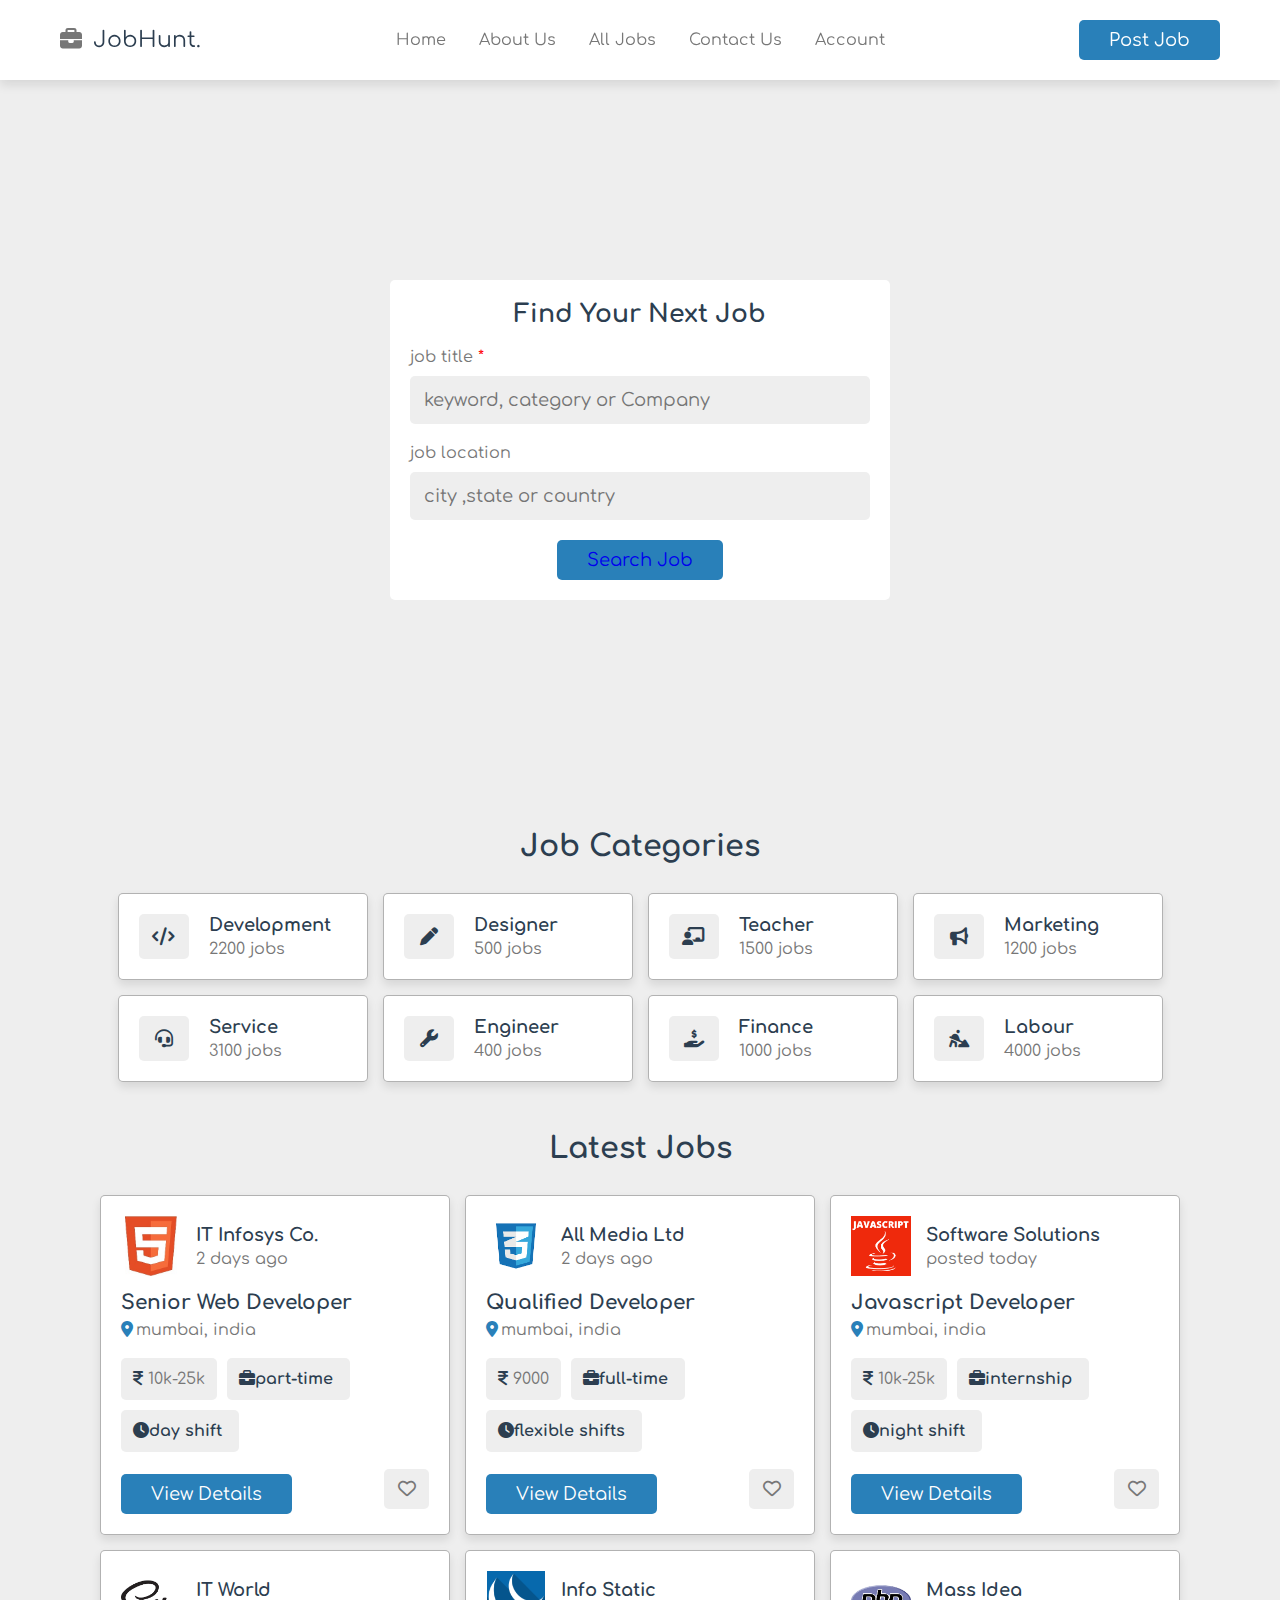
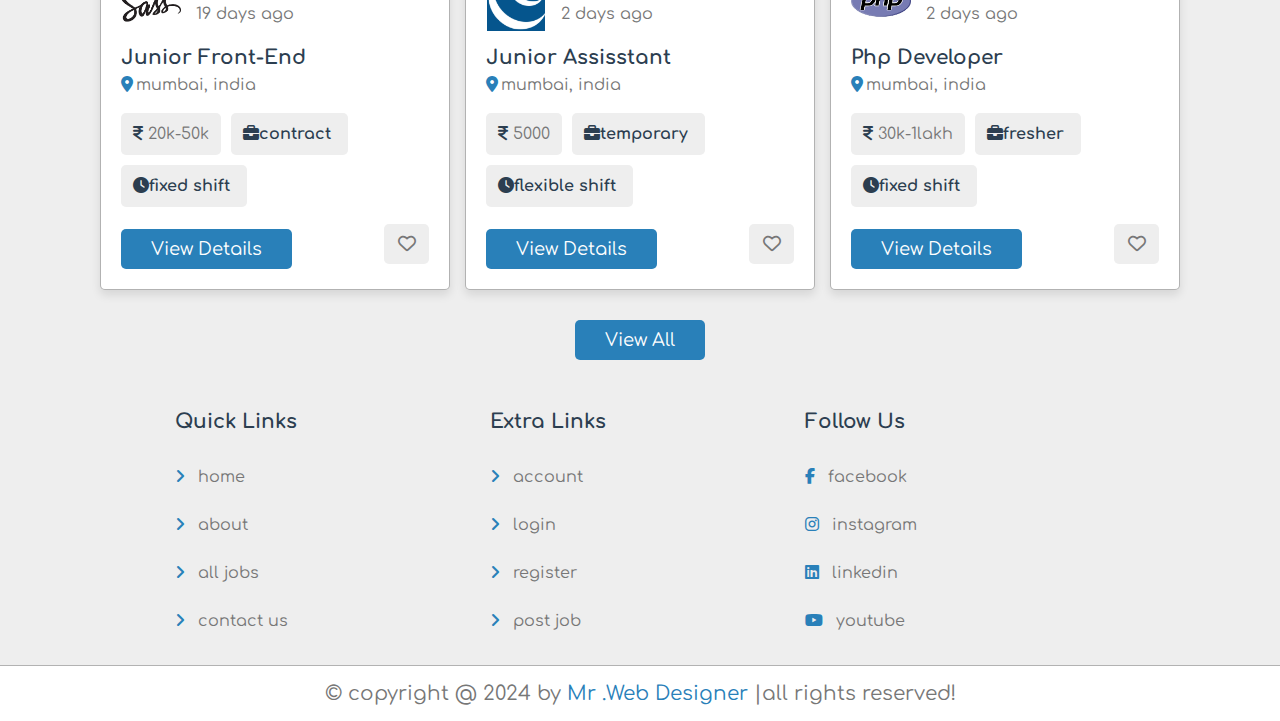
<file: index.html>
<!DOCTYPE html>
<html lang="en">
<head>
    <meta charset="UTF-8">
    <meta http-equiv="X-UA-Compatible" content="IE=edge">
    <meta name="viewport" content="width=device-width, initial-scale=1.0">
    <title>Home</title>
    
    <!--custom css file link-->
    <link rel="stylesheet" href="css/styles.css">
</head>
<body>


<!--header section starts-->

<header class="header">

    <section class="flex">

        <div id="menu-btn" class="fas fa-bars-staggered"></div>

        <a href="index.html" class="logo"><i class="fas fa-briefcase" ></i> JobHunt.</a>

        <nav class="navbar">
            <a href="index.html">home</a>
            <a href="about.html">about us</a>
            <a href="jobs.html">all jobs</a>
            <a href="contact.html">contact us</a>
            <a href="login.html">account</a>
        </nav>

        <a href="index.html" class="btn" style="margin-top: 0;">post job</a>
    </section>
</header>

<!--header section ends-->

<!--home section starts-->

<div class="home-container">
    <section class="home">
        <form action="" method="post">
            <h3>find your next job</h3>
            <p>job title <span>*</span></p>
            <input type="text" name="title" placeholder="keyword, category or Company"  required maxlength="20" class="input">
            <p>job location</p>
            <input type="text" name="location" placeholder="city ,state or country"  required maxlength="50" class="input">
            <!--<input type="submit" value="search job"  name="search" class="btn"> -->
            <div class="btn"><a href="jobs.html">search job </a></div>
        </form>
    </section>
</div>

<!--home section ends-->

<!--category section starts-->

<section class="category">
    <h1 class="heading">job categories </h1>
    <div class="box-container">
        <a href="#" class="box">
            <i class="fas fa-code"></i>
            <div>
                <h3>development</h3>
                <span>2200 jobs </span>
            </div>
        </a>

        <a href="#" class="box">
            <i class="fas fa-pen"></i>
            <div>
                <h3>designer</h3>
                <span>500 jobs </span>
            </div>
        </a>

        <a href="#" class="box">
            <i class="fas fa-chalkboard-user"></i>
            <div>
                <h3>teacher</h3>
                <span>1500 jobs </span>
            </div>
        </a>

        <a href="#" class="box">
            <i class="fas fa-bullhorn"></i>
            <div>
                <h3>marketing</h3>
                <span>1200 jobs </span>
            </div>
        </a>

        <a href="#" class="box">
            <i class="fas fa-headset"></i>
            <div>
                <h3>service</h3>
                <span>3100 jobs </span>
            </div>
        </a>

        <a href="#" class="box">
            <i class="fas fa-wrench"></i>
            <div>
                <h3>engineer</h3>
                <span>400 jobs </span>
            </div>
        </a>

        <a href="#" class="box">
            <i class="fas fa-hand-holding-dollar"></i>
            <div>
                <h3>finance</h3>
                <span>1000 jobs </span>
            </div>
        </a>

        <a href="#" class="box">
            <i class="fas fa-person-digging"></i>
            <div>
                <h3>labour</h3>
                <span>4000 jobs </span>
            </div>
        </a>
    </div>
</section>


<!--category section starts-->

<!--job section starts-->

<section class="jobs-container">
    <h1 class="heading">latest jobs</h1>
    <div class="box-container">
        <div class="box">
            <div class="company">
                <img src="images/icon-1.png" alt="">
                <div>
                    <h3>IT infosys co.</h3>
                    <p>2 days ago</p>
                </div>
            </div>
            <h3 class="job-title">senior web developer</h3>
            <p class="location"><i class="fas fa-map-marker-alt"></i><span>mumbai, india</span></p>
            <div class="tags">
                <p><i class="fas fa-indian-rupee-sign"></i><span>10k-25k</span></p>
                <p><i class="fas fa-briefcase"><span>part-time</span></i></p>
                <p><i class="fas fa-clock"><span>day shift</span></i></p>
            </div>
            <div class="flex-btn">
                <a href="view_job.html" class="btn">view details</a>
                <button type="submit" class="far fa-heart" name="save"></button>
            </div>
        </div>

        <div class="box">
            <div class="company">
                <img src="images/icon-2.png" alt="">
                <div>
                    <h3>all media ltd</h3>
                    <p>2 days ago</p>
                </div>
            </div>
            <h3 class="job-title">qualified developer</h3>
            <p class="location"><i class="fas fa-map-marker-alt"></i><span>mumbai, india</span></p>
            <div class="tags">
                <p><i class="fas fa-indian-rupee-sign"></i><span>9000</span></p>
                <p><i class="fas fa-briefcase"><span>full-time</span></i></p>
                <p><i class="fas fa-clock"><span>flexible shifts</span></i></p>
            </div>
            <div class="flex-btn">
                <a href="view_job.html" class="btn">view details</a>
                <button type="submit" class="far fa-heart" name="save"></button>
            </div>
        </div>

        <div class="box">
            <div class="company">
                <img src="images/icon-3.png" alt="">
                <div>
                    <h3>software solutions</h3>
                    <p>posted today</p>
                </div>
            </div>
            <h3 class="job-title">javascript developer</h3>
            <p class="location"><i class="fas fa-map-marker-alt"></i><span>mumbai, india</span></p>
            <div class="tags">
                <p><i class="fas fa-indian-rupee-sign"></i><span>10k-25k</span></p>
                <p><i class="fas fa-briefcase"><span>internship</span></i></p>
                <p><i class="fas fa-clock"><span>night shift</span></i></p>
            </div>
            <div class="flex-btn">
                <a href="view_job.html" class="btn">view details</a>
                <button type="submit" class="far fa-heart" name="save"></button>
            </div>
        </div>

        <div class="box">
            <div class="company">
                <img src="images/icon-4.png" alt="">
                <div>
                    <h3>IT world</h3>
                    <p>19 days ago</p>
                </div>
            </div>
            <h3 class="job-title">junior front-end</h3>
            <p class="location"><i class="fas fa-map-marker-alt"></i><span>mumbai, india</span></p>
            <div class="tags">
                <p><i class="fas fa-indian-rupee-sign"></i><span>20k-50k</span></p>
                <p><i class="fas fa-briefcase"><span>contract</span></i></p>
                <p><i class="fas fa-clock"><span>fixed shift</span></i></p>
            </div>
            <div class="flex-btn">
                <a href="view_job.html" class="btn">view details</a>
                <button type="submit" class="far fa-heart" name="save"></button>
            </div>
        </div>

        <div class="box">
            <div class="company">
                <img src="images/icon-5.png" alt="">
                <div>
                    <h3>Info static</h3>
                    <p>2 days ago</p>
                </div>
            </div>
            <h3 class="job-title">junior assisstant</h3>
            <p class="location"><i class="fas fa-map-marker-alt"></i><span>mumbai, india</span></p>
            <div class="tags">
                <p><i class="fas fa-indian-rupee-sign"></i><span>5000</span></p>
                <p><i class="fas fa-briefcase"><span>temporary</span></i></p>
                <p><i class="fas fa-clock"><span>flexible shift</span></i></p>
            </div>
            <div class="flex-btn">
                <a href="view_job.html" class="btn">view details</a>
                <button type="submit" class="far fa-heart" name="save"></button>
            </div>
        </div>
        <div class="box">
            <div class="company">
                <img src="images/icon-6.png" alt="">
                <div>
                    <h3>mass idea</h3>
                    <p>2 days ago</p>
                </div>
            </div>
            <h3 class="job-title">php developer</h3>
            <p class="location"><i class="fas fa-map-marker-alt"></i><span>mumbai, india</span></p>
            <div class="tags">
                <p><i class="fas fa-indian-rupee-sign"></i><span>30k-1lakh</span></p>
                <p><i class="fas fa-briefcase"><span>fresher</span></i></p>
                <p><i class="fas fa-clock"><span>fixed shift</span></i></p>
            </div>
            <div class="flex-btn">
                <a href="view_job.html" class="btn">view details</a>
                <button type="submit" class="far fa-heart" name="save"></button>
            </div>
        </div>
    </div>
    <div style="text-align: center; margin-top: 2rem;">
        <a href="jobs.html" class="btn">view all</a>
    </div>
</section>
<!--job section ends-->






    









<!--footer section starts-->

<footer class="footer">

    <section class="grid">

        <div class="box">
            <h3>quick links</h3>
            <a href="index.html"><i class="fas fa-angle-right"></i> home</a>
            <a href="about.html"><i class="fas fa-angle-right"></i> about</a>
            <a href="jobs.html"><i class="fas fa-angle-right"></i> all jobs</a>
            <a href="contact.html"><i class="fas fa-angle-right"></i> contact us</a>
            
        </div>

        <div class="box">
            <h3>extra links</h3>
            <a href="#"><i class="fas fa-angle-right"></i> account</a>
            <a href="login.html"><i class="fas fa-angle-right"></i> login</a>
            <a href="register.html"><i class="fas fa-angle-right"></i> register</a>
            <a href="#"><i class="fas fa-angle-right"></i> post job</a>
            
        </div>

        <div class="box">
            <h3>follow us</h3>
            <a href="https://www.facebook.com/akhilnath.chowdary"><i class="fab fa-facebook-f"></i> facebook</a>
            <a href="https://www.instagram.com/akhil_smart_99/"><i class="fab fa-instagram"></i> instagram</a>
            <a href="https://www.linkedin.com/in/akhilnath-kakarla-469ba6205/"><i class="fab fa-linkedin"></i> linkedin</a>
            <a href="https://www.youtube.com/channel/UCNEYbAg_tfLi2p9gNGkaNdw"><i class="fab fa-youtube"></i> youtube</a>
        </div>

    </section>

    <div class="credit">&copy; copyright @ 2024 by <span> mr .web designer</span> |all rights reserved!</div>

</footer>

<!--footer section ends-->



<!--custom js file link-->
<script src="js/script.js"></script>
</body>
</html>
</file>
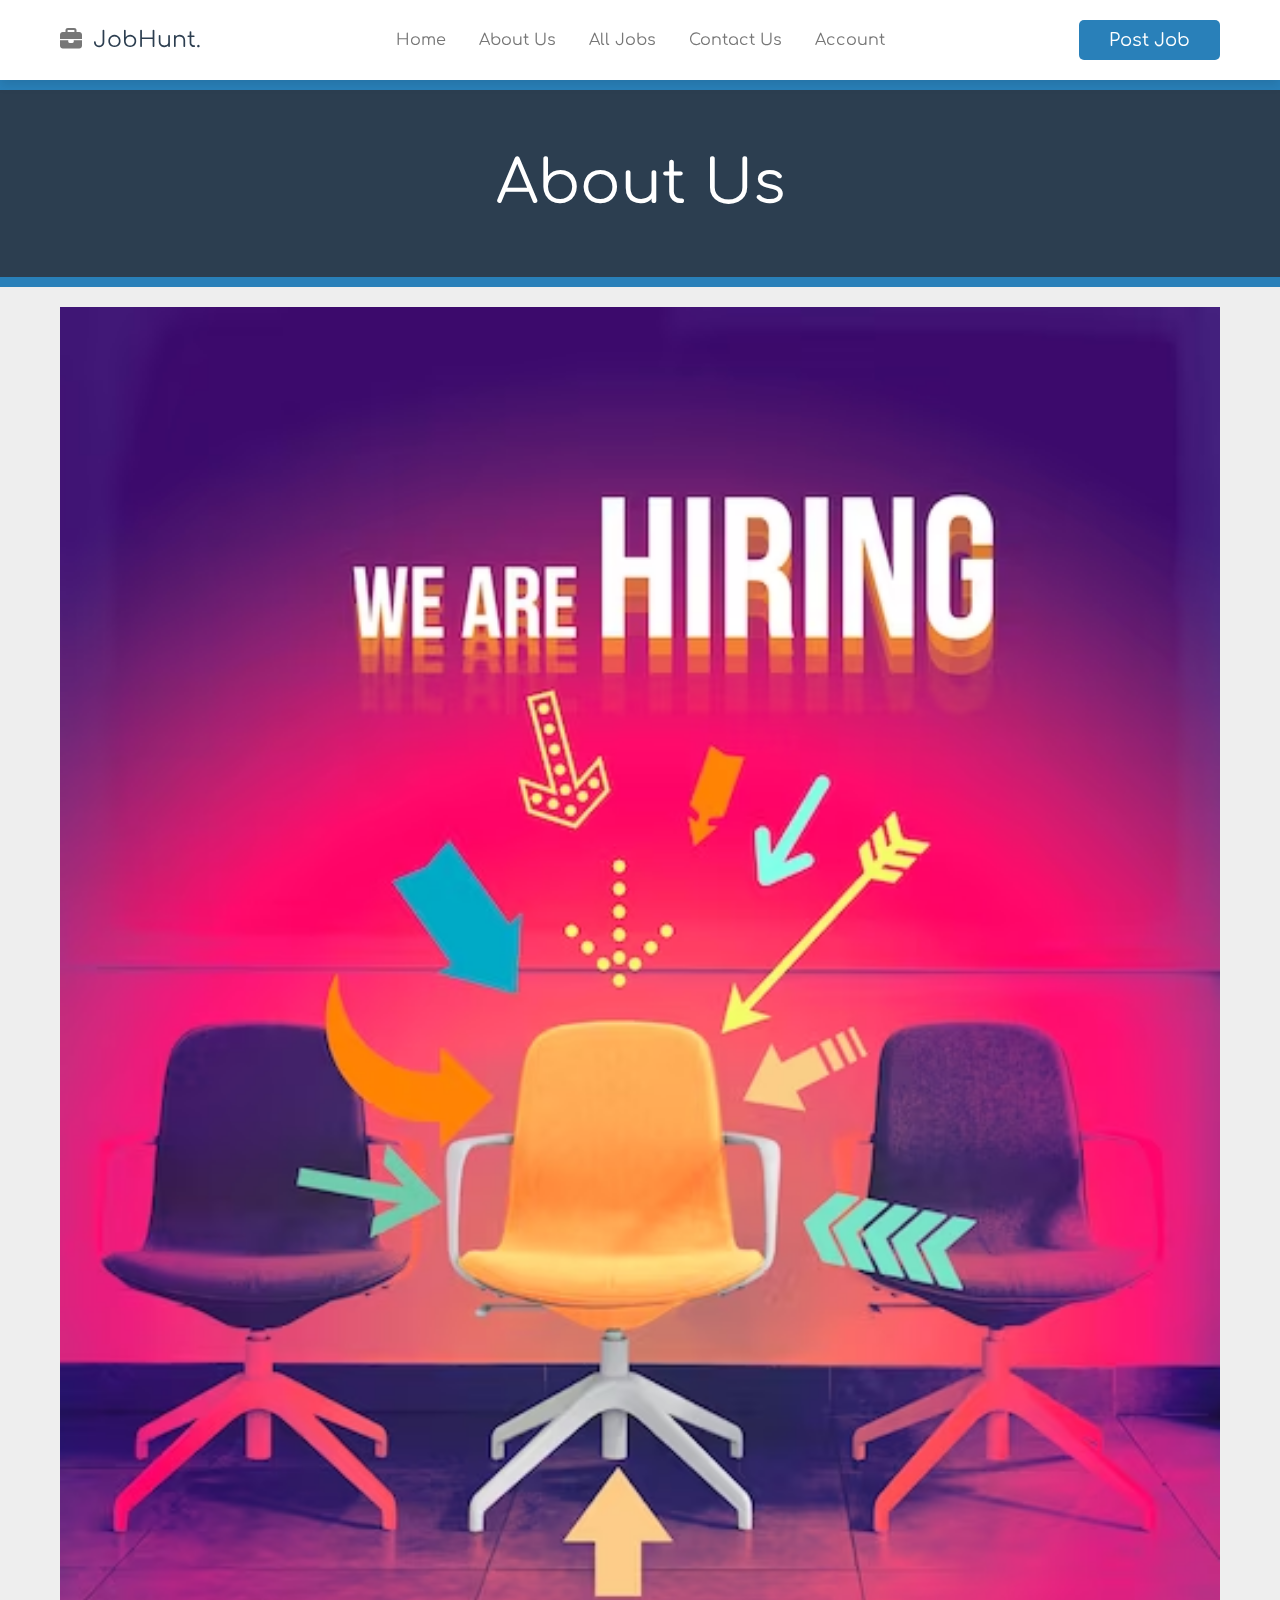
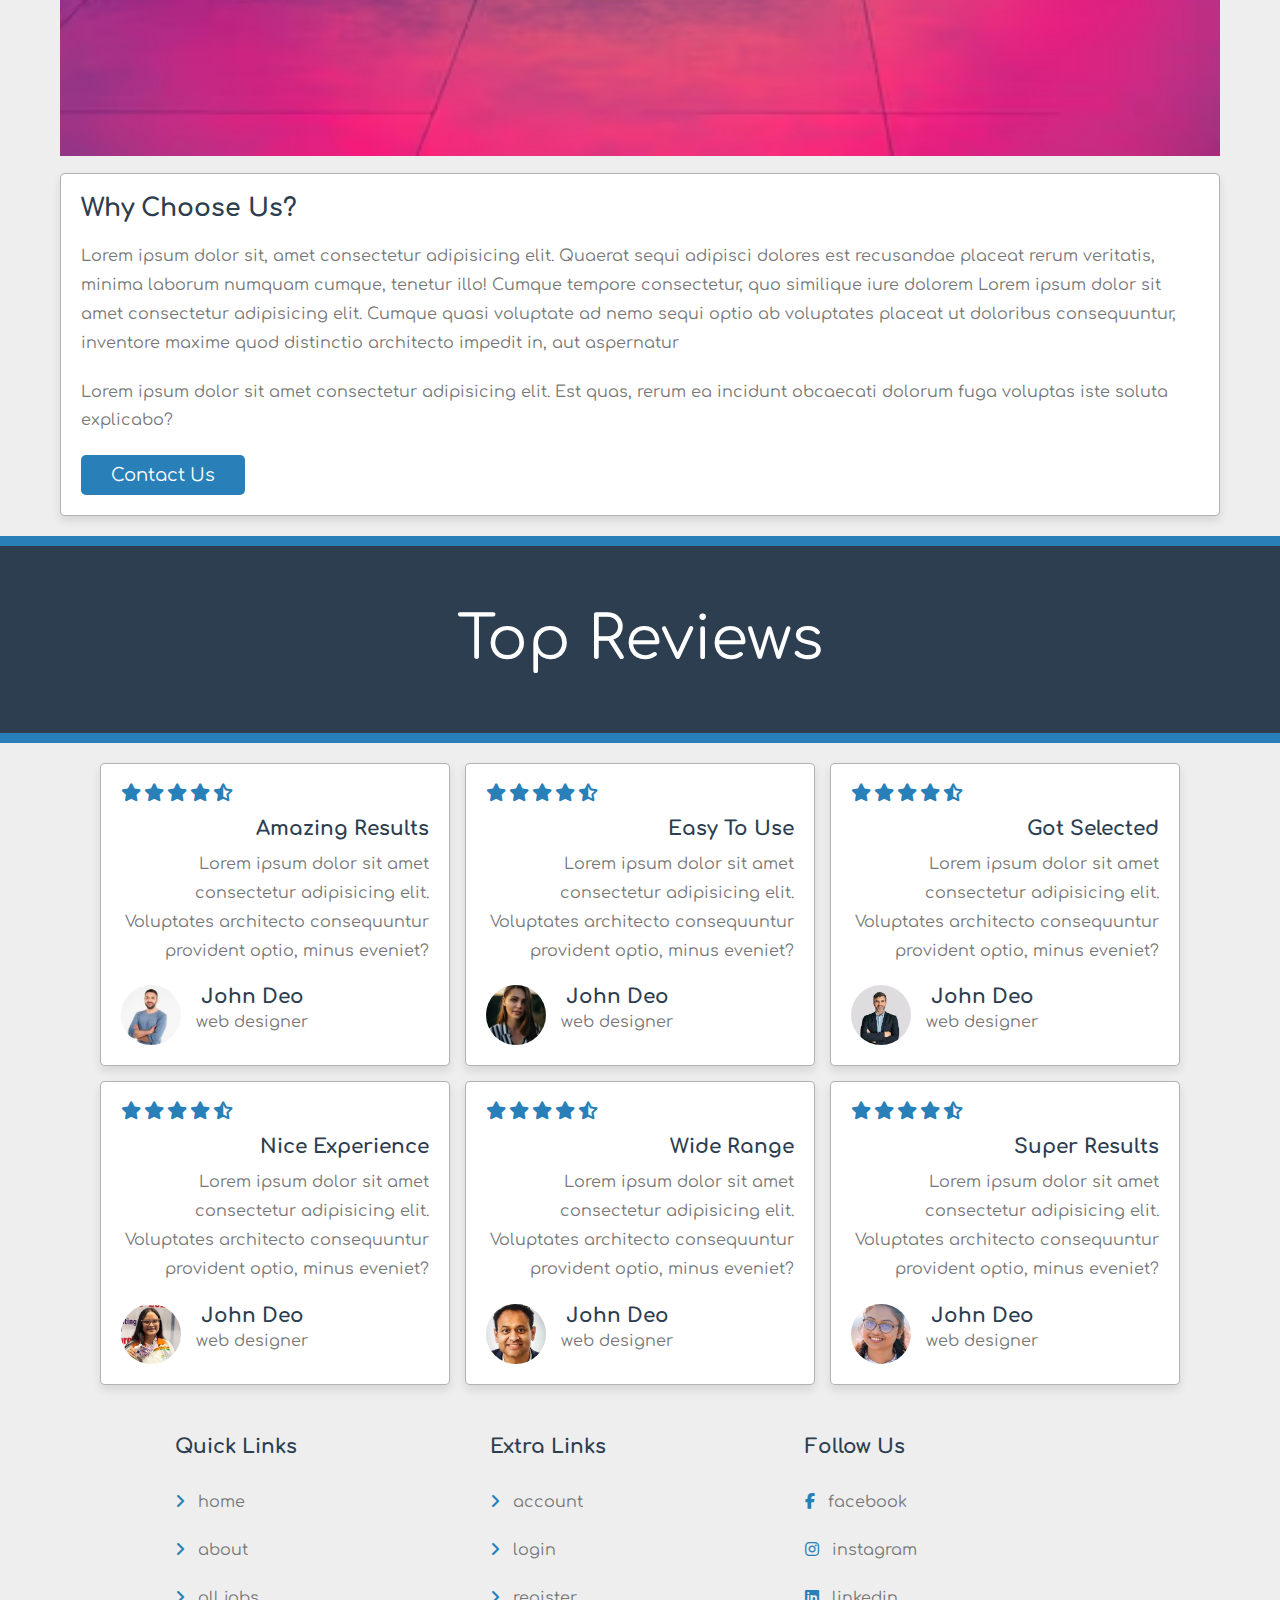
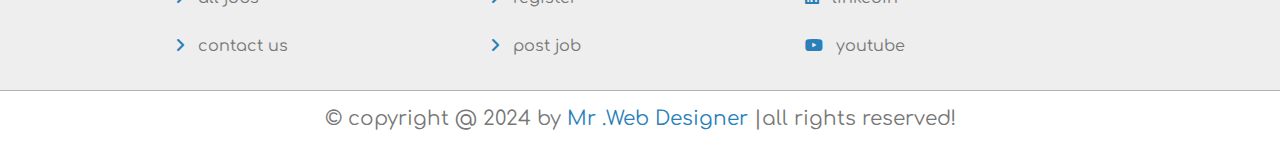
<file: about.html>
<!DOCTYPE html>
<html lang="en">
  <head>
    <meta charset="UTF-8" />
    <meta http-equiv="X-UA-Compatible" content="IE=edge" />
    <meta name="viewport" content="width=device-width, initial-scale=1.0" />
    <title>About</title>

    <!--custom css file link-->
    <link rel="stylesheet" href="css/styles.css" />
  </head>
  <body>
    <!--header section starts-->

    <header class="header">
      <section class="flex">
        <div id="menu-btn" class="fas fa-bars-staggered"></div>

        <a href="index.html" class="logo"
          ><i class="fas fa-briefcase"></i> JobHunt.</a
        >

        <nav class="navbar">
          <a href="index.html">home</a>
          <a href="about.html">about us</a>
          <a href="jobs.html">all jobs</a>
          <a href="contact.html">contact us</a>
          <a href="login.html">account</a>
        </nav>

        <a href="index.html" class="btn" style="margin-top: 0">post job</a>
      </section>
    </header>

    <!--about us section start-->

    <div class="section-title">about us</div>

    <section class="about">
      <img src="images/a.avif" alt="" />
      <div class="box">
        <h3>why choose us?</h3>
        <p>
          Lorem ipsum dolor sit, amet consectetur adipisicing elit. Quaerat
          sequi adipisci dolores est recusandae placeat rerum veritatis, minima
          laborum numquam cumque, tenetur illo! Cumque tempore consectetur, quo
          similique iure dolorem Lorem ipsum dolor sit amet consectetur
          adipisicing elit. Cumque quasi voluptate ad nemo sequi optio ab
          voluptates placeat ut doloribus consequuntur, inventore maxime quod
          distinctio architecto impedit in, aut aspernatur
        </p>
        <p>
          Lorem ipsum dolor sit amet consectetur adipisicing elit. Est quas,
          rerum ea incidunt obcaecati dolorum fuga voluptas iste soluta
          explicabo?
        </p>
        <a href="contact.html" class="btn">contact us</a>
      </div>
    </section>
    <!--about us section ends-->

    <!--review section starts-->
    <div class="section-title">top reviews</div>
    <section class="reviews">
      <div class="box-container">
        <div class="box">
          <div class="stars">
            <i class="fas fa-star"></i>
            <i class="fas fa-star"></i>
            <i class="fas fa-star"></i>
            <i class="fas fa-star"></i>
            <i class="fas fa-star-half-alt"></i>
          </div>
          <h3 class="title">amazing results</h3>
          <p>
            Lorem ipsum dolor sit amet consectetur adipisicing elit. Voluptates
            architecto consequuntur provident optio, minus eveniet?
          </p>
          <div class="user">
            <img src="images/pic-1.jpeg" alt="">
            <div>
            <h3>john deo</h3>
            <span>web designer</span>
            </div>
          </div>
        </div>

        <div class="box">
          <div class="stars">
            <i class="fas fa-star"></i>
            <i class="fas fa-star"></i>
            <i class="fas fa-star"></i>
            <i class="fas fa-star"></i>
            <i class="fas fa-star-half-alt"></i>
          </div>
          <h3 class="title">easy to use</h3>
          <p>
            Lorem ipsum dolor sit amet consectetur adipisicing elit. Voluptates
            architecto consequuntur provident optio, minus eveniet?
          </p>
          <div class="user">
            <img src="images/pic-2.jpeg" alt="">
            <div>
            <h3>john deo</h3>
            <span>web designer</span>
            </div>
          </div>
        </div>

        <div class="box">
          <div class="stars">
            <i class="fas fa-star"></i>
            <i class="fas fa-star"></i>
            <i class="fas fa-star"></i>
            <i class="fas fa-star"></i>
            <i class="fas fa-star-half-alt"></i>
          </div>
          <h3 class="title">got selected</h3>
          <p>
            Lorem ipsum dolor sit amet consectetur adipisicing elit. Voluptates
            architecto consequuntur provident optio, minus eveniet?
          </p>
          <div class="user">
            <img src="images/pic-3.jpeg" alt="">
            <div>
            <h3>john deo</h3>
            <span>web designer</span>
            </div>
          </div>
        </div>
        <div class="box">
          <div class="stars">
            <i class="fas fa-star"></i>
            <i class="fas fa-star"></i>
            <i class="fas fa-star"></i>
            <i class="fas fa-star"></i>
            <i class="fas fa-star-half-alt"></i>
          </div>
          <h3 class="title">nice experience</h3>
          <p>
            Lorem ipsum dolor sit amet consectetur adipisicing elit. Voluptates
            architecto consequuntur provident optio, minus eveniet?
          </p>
          <div class="user">
            <img src="images/pic-4.jpeg" alt="">
            <div>
            <h3>john deo</h3>
            <span>web designer</span>
            </div>
          </div>
        </div>
        <div class="box">
          <div class="stars">
            <i class="fas fa-star"></i>
            <i class="fas fa-star"></i>
            <i class="fas fa-star"></i>
            <i class="fas fa-star"></i>
            <i class="fas fa-star-half-alt"></i>
          </div>
          <h3 class="title">wide range</h3>
          <p>
            Lorem ipsum dolor sit amet consectetur adipisicing elit. Voluptates
            architecto consequuntur provident optio, minus eveniet?
          </p>
          <div class="user">
            <img src="images/pic-5.jpeg" alt="">
            <div>
            <h3>john deo</h3>
            <span>web designer</span>
            </div>
          </div>
        </div>
        <div class="box">
          <div class="stars">
            <i class="fas fa-star"></i>
            <i class="fas fa-star"></i>
            <i class="fas fa-star"></i>
            <i class="fas fa-star"></i>
            <i class="fas fa-star-half-alt"></i>
          </div>
          <h3 class="title">super results</h3>
          <p>
            Lorem ipsum dolor sit amet consectetur adipisicing elit. Voluptates
            architecto consequuntur provident optio, minus eveniet?
          </p>
          <div class="user">
            <img src="images/pic-6.jpeg" alt="">
            <div>
            <h3>john deo</h3>
            <span>web designer</span>
            </div>
          </div>
        </div>
      </div>
    </section>

    <!--review section ends-->

    <!--footer section starts-->

<footer class="footer">

    <section class="grid">

        <div class="box">
            <h3>quick links</h3>
            <a href="index.html"><i class="fas fa-angle-right"></i> home</a>
            <a href="about.html"><i class="fas fa-angle-right"></i> about</a>
            <a href="jobs.html"><i class="fas fa-angle-right"></i> all jobs</a>
            <a href="contact.html"><i class="fas fa-angle-right"></i> contact us</a>
            
        </div>

        <div class="box">
            <h3>extra links</h3>
            <a href="#"><i class="fas fa-angle-right"></i> account</a>
            <a href="login.html"><i class="fas fa-angle-right"></i> login</a>
            <a href="register.html"><i class="fas fa-angle-right"></i> register</a>
            <a href="#"><i class="fas fa-angle-right"></i> post job</a>
            
        </div>

        <div class="box">
            <h3>follow us</h3>
            <a href="https://www.facebook.com/akhilnath.chowdary"><i class="fab fa-facebook-f"></i> facebook</a>
            <a href="https://www.instagram.com/akhil_smart_99/"><i class="fab fa-instagram"></i> instagram</a>
            <a href="https://www.linkedin.com/in/akhilnath-kakarla-469ba6205/"><i class="fab fa-linkedin"></i> linkedin</a>
            <a href="https://www.youtube.com/channel/UCNEYbAg_tfLi2p9gNGkaNdw"><i class="fab fa-youtube"></i> youtube</a>
        </div>

    </section>

    <div class="credit">&copy; copyright @ 2024 by <span> mr .web designer</span> |all rights reserved!</div>

</footer>

<!--footer section ends-->

    <!--custom js file link-->
    <script src="js/script.js"></script>
  </body>
</html>
</file>
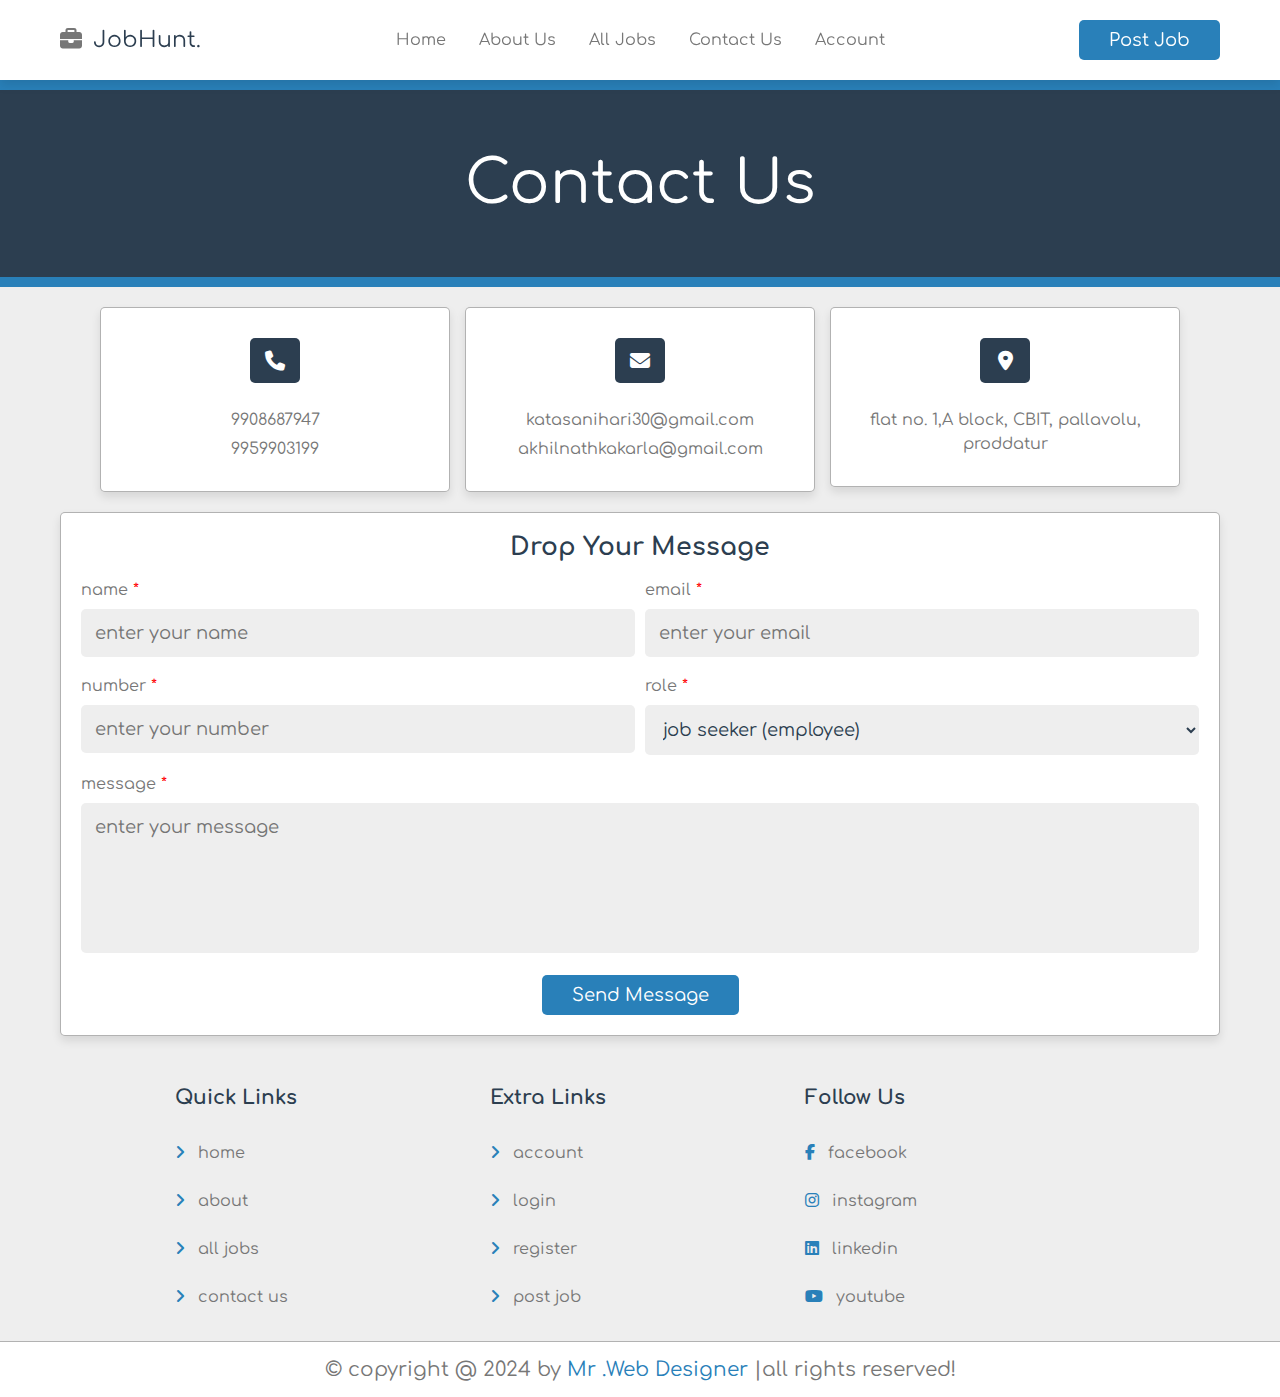
<file: contact.html>
<!DOCTYPE html>
<html lang="en">
<head>
    <meta charset="UTF-8">
    <meta http-equiv="X-UA-Compatible" content="IE=edge">
    <meta name="viewport" content="width=device-width, initial-scale=1.0">
    <title>Contact Us</title>
    
    <!--custom css file link-->
    <link rel="stylesheet" href="css/styles.css">
</head>
<body>


<!--header section starts-->

<header class="header">

    <section class="flex">

        <div id="menu-btn" class="fas fa-bars-staggered"></div>

        <a href="index.html" class="logo"><i class="fas fa-briefcase" ></i> JobHunt.</a>

        <nav class="navbar">
            <a href="index.html">home</a>
            <a href="about.html">about us</a>
            <a href="jobs.html">all jobs</a>
            <a href="contact.html">contact us</a>
            <a href="login.html">account</a>
        </nav>

        <a href="index.html" class="btn" style="margin-top: 0;">post job</a>
    </section>
</header>

<!--contact us section starts-->
<div class="section-title">contact us</div>
<section class="contact">
    <div class="box-container">
        <div class="box">
            <i class="fas fa-phone"></i>
            <a href="tel:9908687947">9908687947</a>
            <a href="tel:9959903199">9959903199</a>
        </div>
        <div class="box">
            <i class="fas fa-envelope"></i>
            <a href="mailto:katasanihari30@gmail.com">katasanihari30@gmail.com</a>
            <a href="mailto:akhilnathkakarla@gmail.com">akhilnathkakarla@gmail.com</a>
        </div>
        <div class="box">
            <i class="fas fa-map-marker-alt"></i>
            <a href="#">flat no. 1,A block, CBIT, pallavolu, proddatur</a>
        </div>
        
    </div>
    <form action="" method="post">
        <h3>drop your message</h3>
        <div class="flex">
            <div class="box">
                <p>name <span>*</span></p>
                <input type="text" name="name" required maxlength="20" placeholder="enter your name" class="input">
            </div>
            <div class="box">
                <p>email <span>*</span></p>
                <input type="email" name="email" required maxlength="50" placeholder="enter your email" class="input">
            </div>
            <div class="box">
                <p>number <span>*</span></p>
                <input type="number" name="number" required min="0" max="9999999999" maxlength="20" placeholder="enter your number" class="input">
            </div>
            <div class="box">
                <p>role <span>*</span></p>
                <select name="role" required class="input">
                    <option value="employee">job seeker (employee)</option>
                    <option value="employeer">job provider (employeer)</option>
                </select>
                
            </div>
            

        </div>
        <p>message <span>*</span></p>
        <textarea name="message" class="input" required maxlength="1000" placeholder="enter your message" cols="30" rows="10"></textarea>
        <input type="submit" value="send message" name="send" class="btn">
    </form>
</section>

<!--contact us section ends-->






    









<!--footer section starts-->

<footer class="footer">

    <section class="grid">

        <div class="box">
            <h3>quick links</h3>
            <a href="index.html"><i class="fas fa-angle-right"></i> home</a>
            <a href="about.html"><i class="fas fa-angle-right"></i> about</a>
            <a href="jobs.html"><i class="fas fa-angle-right"></i> all jobs</a>
            <a href="contact.html"><i class="fas fa-angle-right"></i> contact us</a>
            
        </div>

        <div class="box">
            <h3>extra links</h3>
            <a href="#"><i class="fas fa-angle-right"></i> account</a>
            <a href="login.html"><i class="fas fa-angle-right"></i> login</a>
            <a href="register.html"><i class="fas fa-angle-right"></i> register</a>
            <a href="#"><i class="fas fa-angle-right"></i> post job</a>
            
        </div>

        <div class="box">
            <h3>follow us</h3>
            <a href="https://www.facebook.com/akhilnath.chowdary"><i class="fab fa-facebook-f"></i> facebook</a>
            <a href="https://www.instagram.com/akhil_smart_99/"><i class="fab fa-instagram"></i> instagram</a>
            <a href="https://www.linkedin.com/in/akhilnath-kakarla-469ba6205/"><i class="fab fa-linkedin"></i> linkedin</a>
            <a href="https://www.youtube.com/channel/UCNEYbAg_tfLi2p9gNGkaNdw"><i class="fab fa-youtube"></i> youtube</a>
        </div>

    </section>

    <div class="credit">&copy; copyright @ 2024 by <span> mr .web designer</span> |all rights reserved!</div>

</footer>

<!--footer section ends-->



<!--custom js file link-->
<script src="js/script.js"></script>
</body>
</html>
</file>
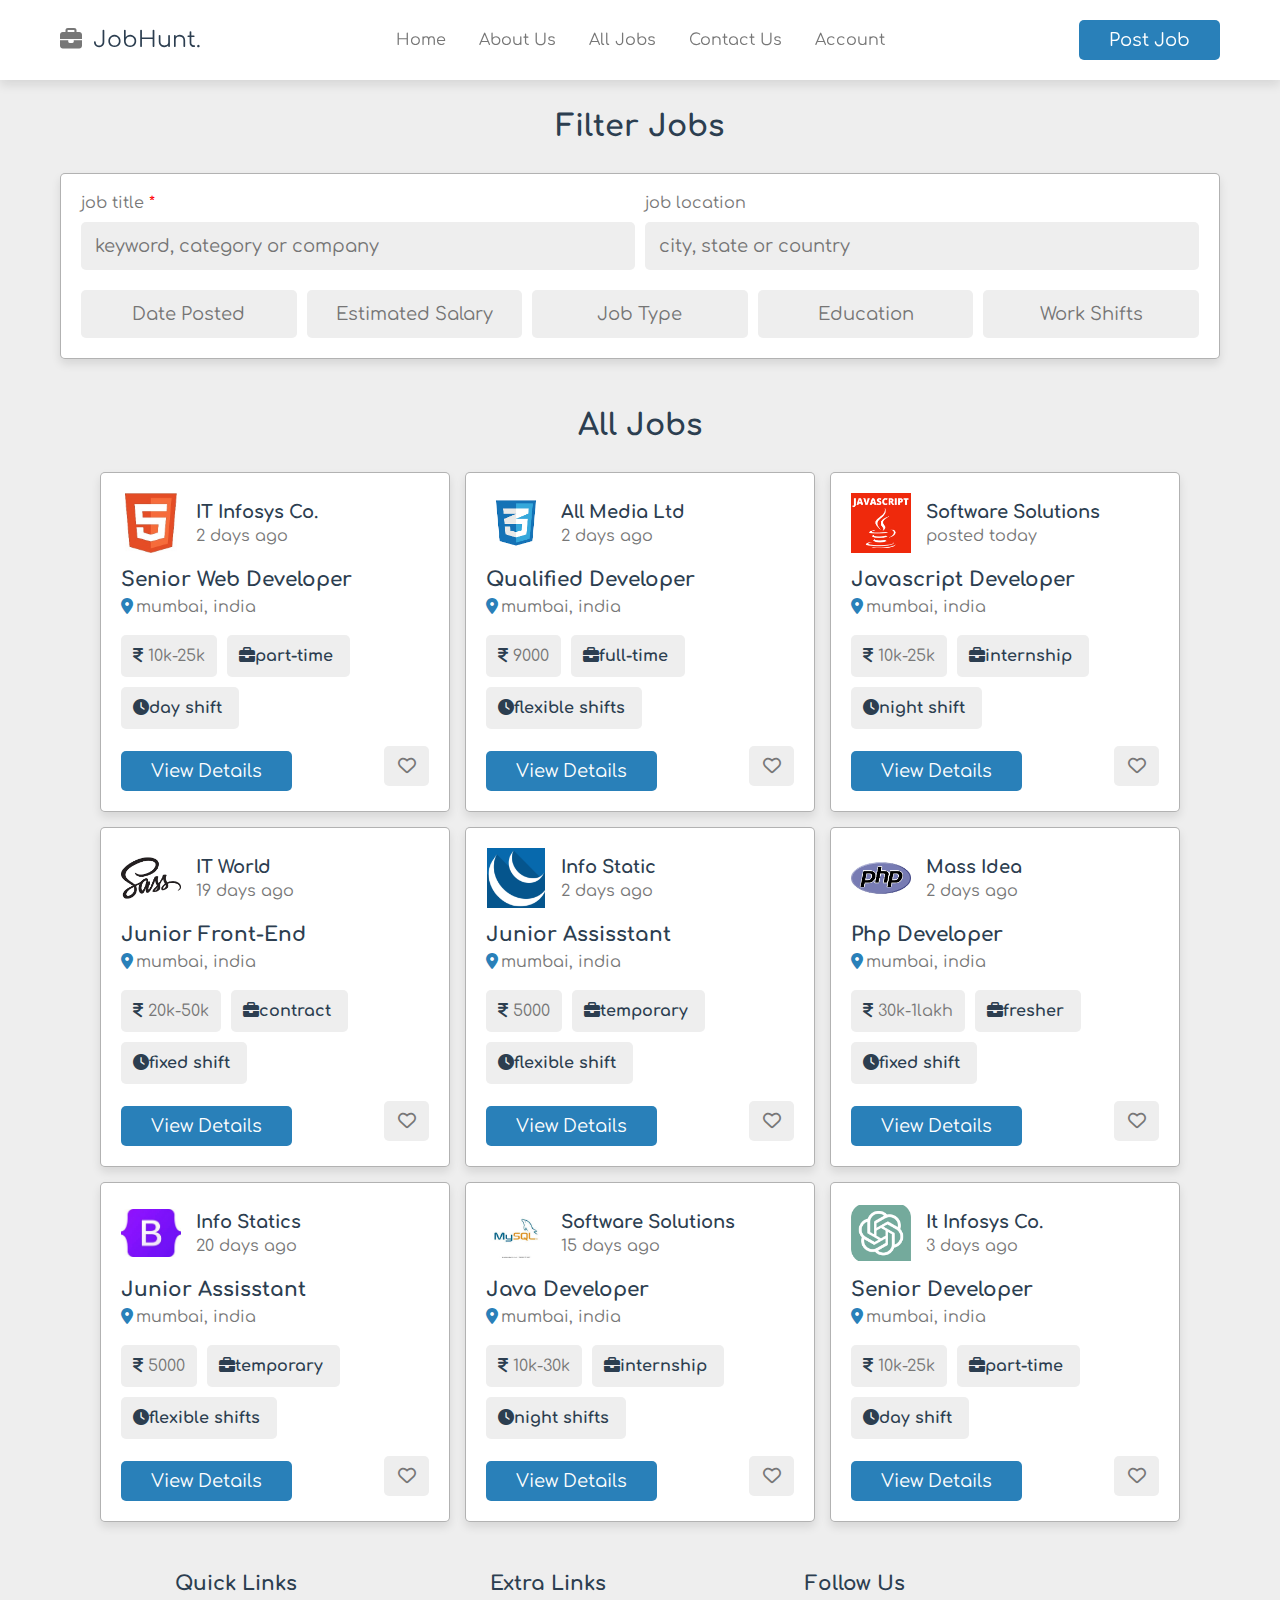
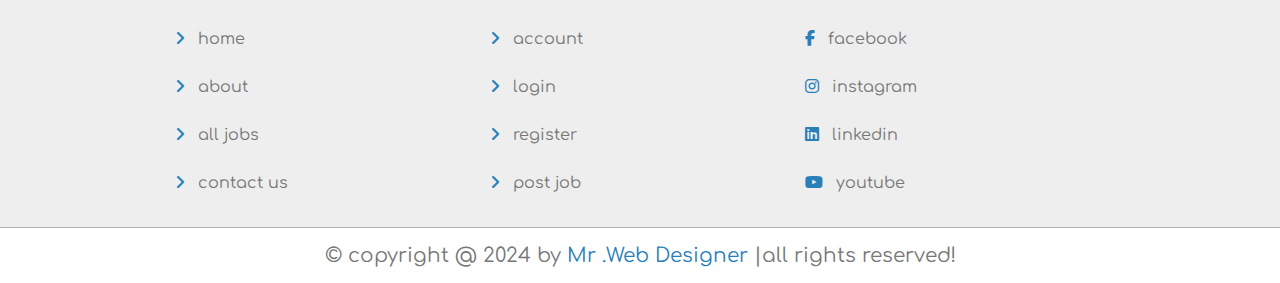
<file: jobs.html>
<!DOCTYPE html>
<html lang="en">
<head>
    <meta charset="UTF-8">
    <meta http-equiv="X-UA-Compatible" content="IE=edge">
    <meta name="viewport" content="width=device-width, initial-scale=1.0">
    <title>All Jobs</title>
    
    <!--custom css file link-->
    <link rel="stylesheet" href="css/styles.css">
</head>
<body>


<!--header section starts-->

<header class="header">

    <section class="flex">

        <div id="menu-btn" class="fas fa-bars-staggered"></div>

        <a href="index.html" class="logo"><i class="fas fa-briefcase" ></i> JobHunt.</a>

        <nav class="navbar">
            <a href="index.html">home</a>
            <a href="about.html">about us</a>
            <a href="jobs.html">all jobs</a>
            <a href="contact.html">contact us</a>
            <a href="login.html">account</a>
        </nav>

        <a href="index.html" class="btn" style="margin-top: 0;">post job</a>
    </section>
</header>

<!--job filter section starts-->

<section class="job-filter">
    <h1 class="heading">filter jobs</h1>
    <form action="" method="post">
        <div class="flex">
            <div class="box">
                <p>job title <span>*</span></p>
                <input type="text" name="title" placeholder="keyword, category or company" required maxlength="20" class="input">
            </div>
            <div class="box">
                <p>job location</p>
                <input type="text" name="location" placeholder="city, state or country" required maxlength="50" class="input">
            </div>
        </div>
        <div class="dropdown-container">
            <div class="dropdown">
                <input type="text" readonly placeholder="date posted" name="date" maxlength="20" class="output">
                <div class="lists">
                    <p class="items">today</p>
                    <p class="items">3 days ago</p>
                    <p class="items">7 days ago</p>
                    <p class="items">10 days ago</p>
                    <p class="items">15 days ago</p>
                    <p class="items">30 days ago</p>
                </div>
            </div>
            <div class="dropdown">
                <input type="text" readonly placeholder="estimated salary" name="date" maxlength="20" class="output">
                <div class="lists">
                    <p class="items">1k or less</p>
                    <p class="items">1k-5k</p>
                    <p class="items">5k-10k</p>
                    <p class="items">10k-20k</p>
                    <p class="items">20k-30k</p>
                    <p class="items">30k-40k</p>
                    <p class="items">40k-50k</p>
                    <p class="items">50k-1lakh</p>
                    <p class="items">1lakh-5lakh</p>
                    <p class="items">5lakh-10lakh</p>
                    <p class="items">10lakh-20lakh</p>
                    <p class="items">20lakh-50lakh</p>
                    <p class="items">50lakh-1crore</p>
                    <p class="items">1crore-5crore</p>
                    <p class="items">5crore-10crore</p>
                </div>
            </div>
            <div class="dropdown">
                <input type="text" readonly placeholder="job type" name="date" maxlength="20" class="output">
                <div class="lists">
                    <p class="items">full-time</p>
                    <p class="items">part-time</p>
                    <p class="items">internship</p>
                    <p class="items">contract</p>
                    <p class="items">temporary</p>
                    <p class="items">fresher</p>
                </div>
            </div>
            <div class="dropdown">
                <input type="text" readonly placeholder="education" name="date" maxlength="20" class="output">
                <div class="lists">
                    <p class="items">10th pass</p>
                    <p class="items">12th pass</p>
                    <p class="items">bachlelor's degree</p>
                    <p class="items">master's degree</p>
                    <p class="items">diploma</p>
                    <p class="items">mba</p>
                </div>
            </div>
            <div class="dropdown">
                <input type="text" readonly placeholder="work shifts" name="date" maxlength="20" class="output">
                <div class="lists">
                    <p class="items">day shift</p>
                    <p class="items">night shift</p>
                    <p class="items">flexible shift</p>
                    <p class="items">fixed shift</p>
                    
                </div>
            </div>
        </div>
    </form>
</section>

<!--job filter section ends-->

<!--all jobs section starts-->

<section class="jobs-container">
    <h1 class="heading">all jobs</h1>
    <div class="box-container">
        <div class="box">
            <div class="company">
                <img src="images/icon-1.png" alt="">
                <div>
                    <h3>IT infosys co.</h3>
                    <p>2 days ago</p>
                </div>
            </div>
            <h3 class="job-title">senior web developer</h3>
            <p class="location"><i class="fas fa-map-marker-alt"></i><span>mumbai, india</span></p>
            <div class="tags">
                <p><i class="fas fa-indian-rupee-sign"></i><span>10k-25k</span></p>
                <p><i class="fas fa-briefcase"><span>part-time</span></i></p>
                <p><i class="fas fa-clock"><span>day shift</span></i></p>
            </div>
            <div class="flex-btn">
                <a href="view_job.html" class="btn">view details</a>
                <button type="submit" class="far fa-heart" name="save"></button>
            </div>
        </div>

        <div class="box">
            <div class="company">
                <img src="images/icon-2.png" alt="">
                <div>
                    <h3>all media ltd</h3>
                    <p>2 days ago</p>
                </div>
            </div>
            <h3 class="job-title">qualified developer</h3>
            <p class="location"><i class="fas fa-map-marker-alt"></i><span>mumbai, india</span></p>
            <div class="tags">
                <p><i class="fas fa-indian-rupee-sign"></i><span>9000</span></p>
                <p><i class="fas fa-briefcase"><span>full-time</span></i></p>
                <p><i class="fas fa-clock"><span>flexible shifts</span></i></p>
            </div>
            <div class="flex-btn">
                <a href="view_job.html" class="btn">view details</a>
                <button type="submit" class="far fa-heart" name="save"></button>
            </div>
        </div>

        <div class="box">
            <div class="company">
                <img src="images/icon-3.png" alt="">
                <div>
                    <h3>software solutions</h3>
                    <p>posted today</p>
                </div>
            </div>
            <h3 class="job-title">javascript developer</h3>
            <p class="location"><i class="fas fa-map-marker-alt"></i><span>mumbai, india</span></p>
            <div class="tags">
                <p><i class="fas fa-indian-rupee-sign"></i><span>10k-25k</span></p>
                <p><i class="fas fa-briefcase"><span>internship</span></i></p>
                <p><i class="fas fa-clock"><span>night shift</span></i></p>
            </div>
            <div class="flex-btn">
                <a href="view_job.html" class="btn">view details</a>
                <button type="submit" class="far fa-heart" name="save"></button>
            </div>
        </div>

        <div class="box">
            <div class="company">
                <img src="images/icon-4.png" alt="">
                <div>
                    <h3>IT world</h3>
                    <p>19 days ago</p>
                </div>
            </div>
            <h3 class="job-title">junior front-end</h3>
            <p class="location"><i class="fas fa-map-marker-alt"></i><span>mumbai, india</span></p>
            <div class="tags">
                <p><i class="fas fa-indian-rupee-sign"></i><span>20k-50k</span></p>
                <p><i class="fas fa-briefcase"><span>contract</span></i></p>
                <p><i class="fas fa-clock"><span>fixed shift</span></i></p>
            </div>
            <div class="flex-btn">
                <a href="view_job.html" class="btn">view details</a>
                <button type="submit" class="far fa-heart" name="save"></button>
            </div>
        </div>

        <div class="box">
            <div class="company">
                <img src="images/icon-5.png" alt="">
                <div>
                    <h3>Info static</h3>
                    <p>2 days ago</p>
                </div>
            </div>
            <h3 class="job-title">junior assisstant</h3>
            <p class="location"><i class="fas fa-map-marker-alt"></i><span>mumbai, india</span></p>
            <div class="tags">
                <p><i class="fas fa-indian-rupee-sign"></i><span>5000</span></p>
                <p><i class="fas fa-briefcase"><span>temporary</span></i></p>
                <p><i class="fas fa-clock"><span>flexible shift</span></i></p>
            </div>
            <div class="flex-btn">
                <a href="view_job.html" class="btn">view details</a>
                <button type="submit" class="far fa-heart" name="save"></button>
            </div>
        </div>
        <div class="box">
            <div class="company">
                <img src="images/icon-6.png" alt="">
                <div>
                    <h3>mass idea</h3>
                    <p>2 days ago</p>
                </div>
            </div>
            <h3 class="job-title">php developer</h3>
            <p class="location"><i class="fas fa-map-marker-alt"></i><span>mumbai, india</span></p>
            <div class="tags">
                <p><i class="fas fa-indian-rupee-sign"></i><span>30k-1lakh</span></p>
                <p><i class="fas fa-briefcase"><span>fresher</span></i></p>
                <p><i class="fas fa-clock"><span>fixed shift</span></i></p>
            </div>
            <div class="flex-btn">
                <a href="view_job.html" class="btn">view details</a>
                <button type="submit" class="far fa-heart" name="save"></button>
            </div>
        </div>
        <div class="box">
            <div class="company">
                <img src="images/icon-7.jpeg" alt="">
                <div>
                    <h3>info statics</h3>
                    <p>20 days ago</p>
                </div>
            </div>
            <h3 class="job-title">junior assisstant</h3>
            <p class="location"><i class="fas fa-map-marker-alt"></i><span>mumbai, india</span></p>
            <div class="tags">
                <p><i class="fas fa-indian-rupee-sign"></i><span>5000</span></p>
                <p><i class="fas fa-briefcase"><span>temporary</span></i></p>
                <p><i class="fas fa-clock"><span>flexible shifts</span></i></p>
            </div>
            <div class="flex-btn">
                <a href="view_job.html" class="btn">view details</a>
                <button type="submit" class="far fa-heart" name="save"></button>
            </div>
        </div>
        <div class="box">
            <div class="company">
                <img src="images/icon-8.jpeg" alt="">
                <div>
                    <h3>software solutions</h3>
                    <p>15 days ago</p>
                </div>
            </div>
            <h3 class="job-title">java developer</h3>
            <p class="location"><i class="fas fa-map-marker-alt"></i><span>mumbai, india</span></p>
            <div class="tags">
                <p><i class="fas fa-indian-rupee-sign"></i><span>10k-30k</span></p>
                <p><i class="fas fa-briefcase"><span>internship</span></i></p>
                <p><i class="fas fa-clock"><span>night shifts</span></i></p>
            </div>
            <div class="flex-btn">
                <a href="view_job.html" class="btn">view details</a>
                <button type="submit" class="far fa-heart" name="save"></button>
            </div>
        </div>
        <div class="box">
            <div class="company">
                <img src="images/icon-9.png" alt="">
                <div>
                    <h3>it infosys co.</h3>
                    <p>3 days ago</p>
                </div>
            </div>
            <h3 class="job-title">senior developer</h3>
            <p class="location"><i class="fas fa-map-marker-alt"></i><span>mumbai, india</span></p>
            <div class="tags">
                <p><i class="fas fa-indian-rupee-sign"></i><span>10k-25k</span></p>
                <p><i class="fas fa-briefcase"><span>part-time</span></i></p>
                <p><i class="fas fa-clock"><span>day shift</span></i></p>
            </div>
            <div class="flex-btn">
                <a href="view_job.html" class="btn">view details</a>
                <button type="submit" class="far fa-heart" name="save"></button>
            </div>
        </div>



    </div>
    
</section>
<!--all jobs section ends-->






    









<!--footer section starts-->

<footer class="footer">

    <section class="grid">

        <div class="box">
            <h3>quick links</h3>
            <a href="index.html"><i class="fas fa-angle-right"></i> home</a>
            <a href="about.html"><i class="fas fa-angle-right"></i> about</a>
            <a href="jobs.html"><i class="fas fa-angle-right"></i> all jobs</a>
            <a href="contact.html"><i class="fas fa-angle-right"></i> contact us</a>
            
        </div>

        <div class="box">
            <h3>extra links</h3>
            <a href="#"><i class="fas fa-angle-right"></i> account</a>
            <a href="login.html"><i class="fas fa-angle-right"></i> login</a>
            <a href="register.html"><i class="fas fa-angle-right"></i> register</a>
            <a href="#"><i class="fas fa-angle-right"></i> post job</a>
            
        </div>

        <div class="box">
            <h3>follow us</h3>
            <a href="https://www.facebook.com/akhilnath.chowdary"><i class="fab fa-facebook-f"></i> facebook</a>
            <a href="https://www.instagram.com/akhil_smart_99/"><i class="fab fa-instagram"></i> instagram</a>
            <a href="https://www.linkedin.com/in/akhilnath-kakarla-469ba6205/"><i class="fab fa-linkedin"></i> linkedin</a>
            <a href="https://www.youtube.com/channel/UCNEYbAg_tfLi2p9gNGkaNdw"><i class="fab fa-youtube"></i> youtube</a>
        </div>

    </section>

    <div class="credit">&copy; copyright @ 2024 by <span> mr .web designer</span> |all rights reserved!</div>

</footer>

<!--footer section ends-->



<!--custom js file link-->
<script src="js/script.js"></script>
<script>
    let dropdown_items = document.querySelectorAll('.job-filter form .dropdown-container .dropdown .lists .items');

    dropdown_items.forEach(items =>{
        items.onclick = () =>{
            items_parent = items.parentElement.parentElement;
            let output = items_parent.querySelector('.output');
            output.value = items.innerText;
        }
    });
</script>
</body>
</html>
</file>
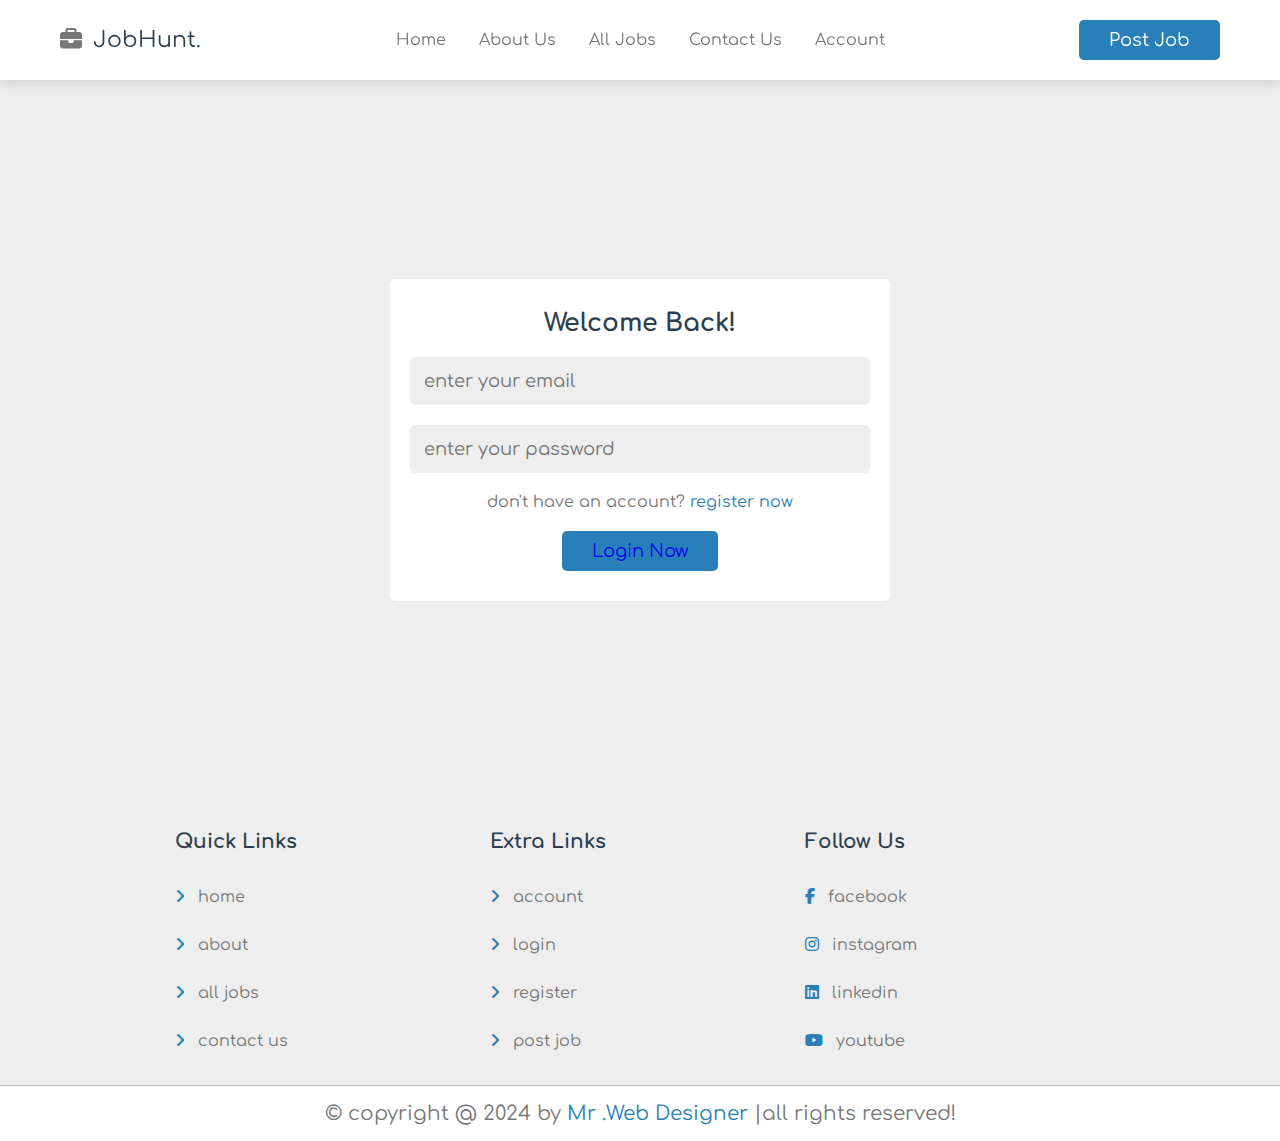
<file: login.html>
<!DOCTYPE html>
<html lang="en">
<head>
    <meta charset="UTF-8">
    <meta http-equiv="X-UA-Compatible" content="IE=edge">
    <meta name="viewport" content="width=device-width, initial-scale=1.0">
    <title>Login</title>
    
    <!--custom css file link-->
    <link rel="stylesheet" href="css/styles.css">
</head>
<body>


<!--header section starts-->

<header class="header">

    <section class="flex">

        <div id="menu-btn" class="fas fa-bars-staggered"></div>

        <a href="index.html" class="logo"><i class="fas fa-briefcase" ></i> JobHunt.</a>

        <nav class="navbar">
            <a href="index.html">home</a>
            <a href="about.html">about us</a>
            <a href="jobs.html">all jobs</a>
            <a href="contact.html">contact us</a>
            <a href="login.html">account</a>
        </nav>

        <a href="index.html" class="btn" style="margin-top: 0;">post job</a>
    </section>
</header>

<!--account section starts-->

<div class="account-form-container">
    <section class="account-form">
    <form action="" method="post">
       <h3>welcome  back!</h3>
       <input type="email" required name="email" maxlength="50" placeholder="enter your email" class="input"> 
       <input type="password" required name="pass" maxlength="20" placeholder="enter your password" class="input">
       <p>don't have an account? <a href="register.html">register now</a></p>
       <!--<input type="submit" value="login now" name="submit" class="btn"> -->
       <div class="btn"><a href="index.html">login now </a></div>
    </form>
</section>

</div>
<!--account section ends-->






    









<!--footer section starts-->

<footer class="footer">

    <section class="grid">

        <div class="box">
            <h3>quick links</h3>
            <a href="index.html"><i class="fas fa-angle-right"></i> home</a>
            <a href="about.html"><i class="fas fa-angle-right"></i> about</a>
            <a href="jobs.html"><i class="fas fa-angle-right"></i> all jobs</a>
            <a href="contact.html"><i class="fas fa-angle-right"></i> contact us</a>
            
        </div>

        <div class="box">
            <h3>extra links</h3>
            <a href="#"><i class="fas fa-angle-right"></i> account</a>
            <a href="login.html"><i class="fas fa-angle-right"></i> login</a>
            <a href="register.html"><i class="fas fa-angle-right"></i> register</a>
            <a href="#"><i class="fas fa-angle-right"></i> post job</a>
            
        </div>

        <div class="box">
            <h3>follow us</h3>
            <a href="https://www.facebook.com/akhilnath.chowdary"><i class="fab fa-facebook-f"></i> facebook</a>
            <a href="https://www.instagram.com/akhil_smart_99/"><i class="fab fa-instagram"></i> instagram</a>
            <a href="https://www.linkedin.com/in/akhilnath-kakarla-469ba6205/"><i class="fab fa-linkedin"></i> linkedin</a>
            <a href="https://www.youtube.com/channel/UCNEYbAg_tfLi2p9gNGkaNdw"><i class="fab fa-youtube"></i> youtube</a>
        </div>

    </section>

    <div class="credit">&copy; copyright @ 2024 by <span> mr .web designer</span> |all rights reserved!</div>

</footer>

<!--footer section ends-->



<!--custom js file link-->
<script src="js/script.js"></script>
</body>
</html>
</file>
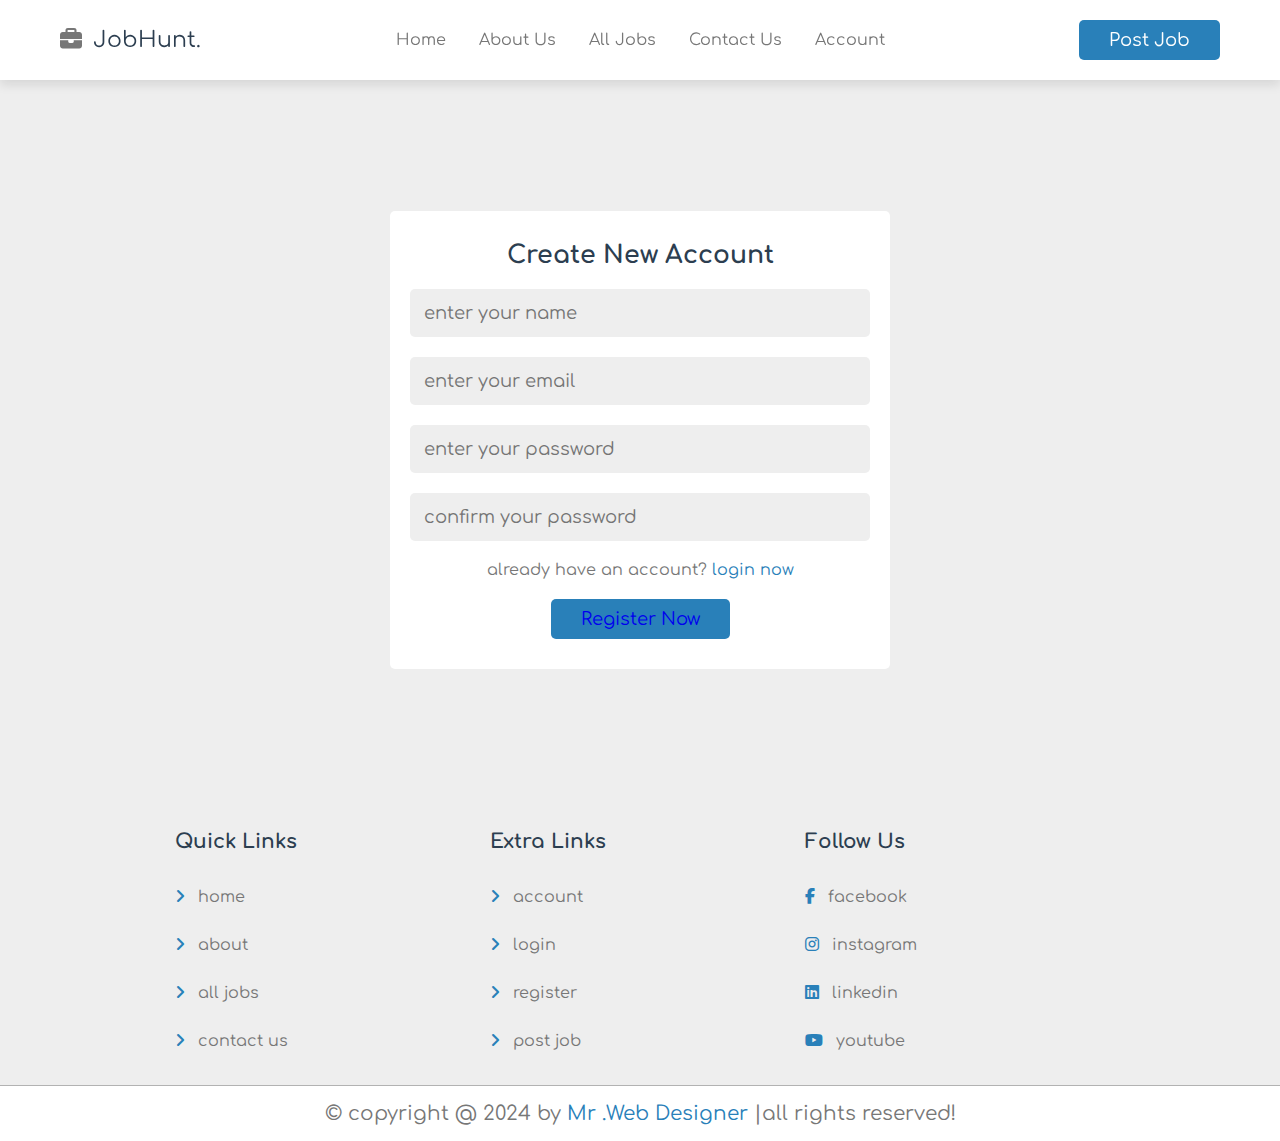
<file: register.html>
<!DOCTYPE html>
<html lang="en">
<head>
    <meta charset="UTF-8">
    <meta http-equiv="X-UA-Compatible" content="IE=edge">
    <meta name="viewport" content="width=device-width, initial-scale=1.0">
    <title>Register</title>
    
    <!--custom css file link-->
    <link rel="stylesheet" href="css/styles.css">
</head>
<body>


<!--header section starts-->

<header class="header">

    <section class="flex">

        <div id="menu-btn" class="fas fa-bars-staggered"></div>

        <a href="index.html" class="logo"><i class="fas fa-briefcase" ></i> JobHunt.</a>

        <nav class="navbar">
            <a href="index.html">home</a>
            <a href="about.html">about us</a>
            <a href="jobs.html">all jobs</a>
            <a href="contact.html">contact us</a>
            <a href="login.html">account</a>
        </nav>

        <a href="login.html" class="btn" style="margin-top: 0;">post job</a>
    </section>
</header>

<!--account section starts-->

<div class="account-form-container">
    <section class="account-form">
    <form action="" method="post">
       <h3>create new account</h3>
       <input type="text" required name="name" maxlength="20" placeholder="enter your name" class="input">
       <input type="email" required name="email" maxlength="50" placeholder="enter your email" class="input"> 
       <input type="password" required name="pass" maxlength="20" placeholder="enter your password" class="input">
       <input type="password" required name="c_pass" maxlength="20" placeholder="confirm your password" class="input">
       <p>already have an account? <a href="login.html">login now</a></p>
       <!-- <input type="submit" value="register now"  name="submit" class="btn"> -->
       <div class="btn"><a href="login.html">Register now </a></div>
    </form>
</section>

</div>
<!--account section ends-->








    









<!--footer section starts-->

<footer class="footer">

    <section class="grid">

        <div class="box">
            <h3>quick links</h3>
            <a href="index.html"><i class="fas fa-angle-right"></i> home</a>
            <a href="about.html"><i class="fas fa-angle-right"></i> about</a>
            <a href="jobs.html"><i class="fas fa-angle-right"></i> all jobs</a>
            <a href="contact.html"><i class="fas fa-angle-right"></i> contact us</a>
            
        </div>

        <div class="box">
            <h3>extra links</h3>
            <a href="#"><i class="fas fa-angle-right"></i> account</a>
            <a href="login.html"><i class="fas fa-angle-right"></i> login</a>
            <a href="register.html"><i class="fas fa-angle-right"></i> register</a>
            <a href="#"><i class="fas fa-angle-right"></i> post job</a>
            
        </div>

        <div class="box">
            <h3>follow us</h3>
            <a href="https://www.facebook.com/akhilnath.chowdary"><i class="fab fa-facebook-f"></i> facebook</a>
            <a href="https://www.instagram.com/akhil_smart_99/"><i class="fab fa-instagram"></i> instagram</a>
            <a href="https://www.linkedin.com/in/akhilnath-kakarla-469ba6205/"><i class="fab fa-linkedin"></i> linkedin</a>
            <a href="https://www.youtube.com/channel/UCNEYbAg_tfLi2p9gNGkaNdw"><i class="fab fa-youtube"></i> youtube</a>
        </div>

    </section>

    <div class="credit">&copy; copyright @ 2024 by <span> mr .web designer</span> |all rights reserved!</div>

</footer>

<!--footer section ends-->



<!--custom js file link-->
<script src="js/script.js"></script>
</body>
</html>
</file>
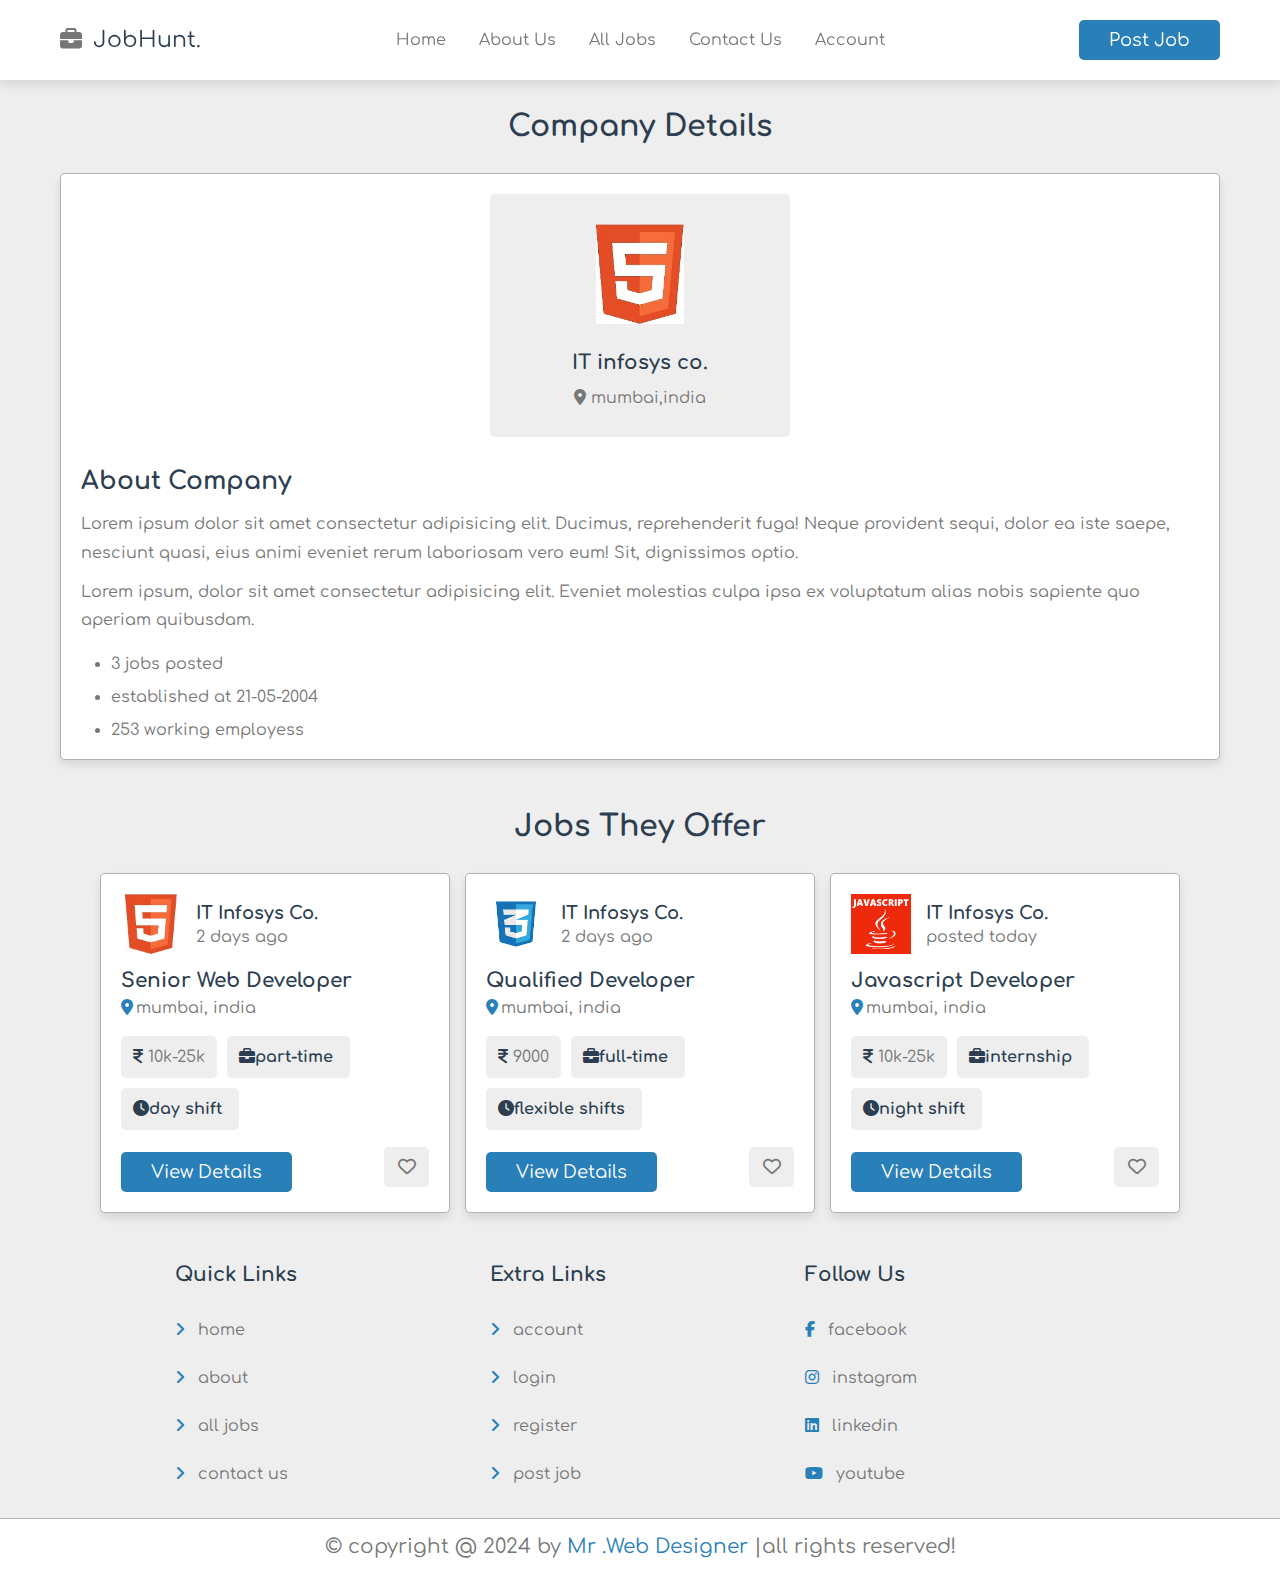
<file: view_company.html>
<!DOCTYPE html>
<html lang="en">
  <head>
    <meta charset="UTF-8" />
    <meta http-equiv="X-UA-Compatible" content="IE=edge" />
    <meta name="viewport" content="width=device-width, initial-scale=1.0" />
    <title>View Company</title>

    <!--custom css file link-->
    <link rel="stylesheet" href="css/styles.css" />
  </head>
  <body>
    <!--header section starts-->

    <header class="header">
      <section class="flex">
        <div id="menu-btn" class="fas fa-bars-staggered"></div>

        <a href="index.html" class="logo"
          ><i class="fas fa-briefcase"></i> JobHunt.</a
        >

        <nav class="navbar">
          <a href="index.html">home</a>
          <a href="about.html">about us</a>
          <a href="jobs.html">all jobs</a>
          <a href="contact.html">contact us</a>
          <a href="login.html">account</a>
        </nav>

        <a href="index.html" class="btn" style="margin-top: 0">post job</a>
      </section>
    </header>

    <!--company details section starts-->
    <section class="view-company">
      <h1 class="heading">company details</h1>
      <div class="details">
        <div class="info">
          <img src="images/icon-1.png" alt="" />
          <h3>IT infosys co.</h3>
          <p><i class="fas fa-map-marker-alt"></i> mumbai,india</p>
        </div>
        <div class="description">
          <h3>about company</h3>
          <p>
            Lorem ipsum dolor sit amet consectetur adipisicing elit. Ducimus,
            reprehenderit fuga! Neque provident sequi, dolor ea iste saepe,
            nesciunt quasi, eius animi eveniet rerum laboriosam vero eum! Sit,
            dignissimos optio.
          </p>
          <p>
            Lorem ipsum, dolor sit amet consectetur adipisicing elit. Eveniet
            molestias culpa ipsa ex voluptatum alias nobis sapiente quo aperiam
            quibusdam.
          </p>
        </div>
        <ul>
            <li>3 jobs posted</li>
            <li>established at 21-05-2004</li>
            <li>253 working employess</li>
        </ul>
      </div>
    </section>

    <!--company details section ends-->

    <!--job section starts-->

<section class="jobs-container">
    <h1 class="heading">jobs they offer</h1>
    <div class="box-container">
        <div class="box">
            <div class="company">
                <img src="images/icon-1.png" alt="">
                <div>
                    <h3>IT infosys co.</h3>
                    <p>2 days ago</p>
                </div>
            </div>
            <h3 class="job-title">senior web developer</h3>
            <p class="location"><i class="fas fa-map-marker-alt"></i><span>mumbai, india</span></p>
            <div class="tags">
                <p><i class="fas fa-indian-rupee-sign"></i><span>10k-25k</span></p>
                <p><i class="fas fa-briefcase"><span>part-time</span></i></p>
                <p><i class="fas fa-clock"><span>day shift</span></i></p>
            </div>
            <div class="flex-btn">
                <a href="view_job.html" class="btn">view details</a>
                <button type="submit" class="far fa-heart" name="save"></button>
            </div>
        </div>

        <div class="box">
            <div class="company">
                <img src="images/icon-2.png" alt="">
                <div>
                    <h3>IT infosys co.</h3>
                    <p>2 days ago</p>
                </div>
            </div>
            <h3 class="job-title">qualified developer</h3>
            <p class="location"><i class="fas fa-map-marker-alt"></i><span>mumbai, india</span></p>
            <div class="tags">
                <p><i class="fas fa-indian-rupee-sign"></i><span>9000</span></p>
                <p><i class="fas fa-briefcase"><span>full-time</span></i></p>
                <p><i class="fas fa-clock"><span>flexible shifts</span></i></p>
            </div>
            <div class="flex-btn">
                <a href="view_job.html" class="btn">view details</a>
                <button type="submit" class="far fa-heart" name="save"></button>
            </div>
        </div>

        <div class="box">
            <div class="company">
                <img src="images/icon-3.png" alt="">
                <div>
                    <h3>IT infosys co.</h3>
                    <p>posted today</p>
                </div>
            </div>
            <h3 class="job-title">javascript developer</h3>
            <p class="location"><i class="fas fa-map-marker-alt"></i><span>mumbai, india</span></p>
            <div class="tags">
                <p><i class="fas fa-indian-rupee-sign"></i><span>10k-25k</span></p>
                <p><i class="fas fa-briefcase"><span>internship</span></i></p>
                <p><i class="fas fa-clock"><span>night shift</span></i></p>
            </div>
            <div class="flex-btn">
                <a href="view_job.html" class="btn">view details</a>
                <button type="submit" class="far fa-heart" name="save"></button>
            </div>
        </div>

      
    </div>
    
</section>
<!--job section ends-->


    <!--footer section starts-->

<footer class="footer">

    <section class="grid">

        <div class="box">
            <h3>quick links</h3>
            <a href="index.html"><i class="fas fa-angle-right"></i> home</a>
            <a href="about.html"><i class="fas fa-angle-right"></i> about</a>
            <a href="jobs.html"><i class="fas fa-angle-right"></i> all jobs</a>
            <a href="contact.html"><i class="fas fa-angle-right"></i> contact us</a>
            
        </div>

        <div class="box">
            <h3>extra links</h3>
            <a href="#"><i class="fas fa-angle-right"></i> account</a>
            <a href="login.html"><i class="fas fa-angle-right"></i> login</a>
            <a href="register.html"><i class="fas fa-angle-right"></i> register</a>
            <a href="#"><i class="fas fa-angle-right"></i> post job</a>
            
        </div>

        <div class="box">
            <h3>follow us</h3>
            <a href="https://www.facebook.com/akhilnath.chowdary"><i class="fab fa-facebook-f"></i> facebook</a>
            <a href="https://www.instagram.com/akhil_smart_99/"><i class="fab fa-instagram"></i> instagram</a>
            <a href="https://www.linkedin.com/in/akhilnath-kakarla-469ba6205/"><i class="fab fa-linkedin"></i> linkedin</a>
            <a href="https://www.youtube.com/channel/UCNEYbAg_tfLi2p9gNGkaNdw"><i class="fab fa-youtube"></i> youtube</a>
        </div>

    </section>

    <div class="credit">&copy; copyright @ 2024 by <span> mr .web designer</span> |all rights reserved!</div>

</footer>

<!--footer section ends-->

    <!--custom js file link-->
    <script src="js/script.js"></script>
  </body>
</html>
</file>
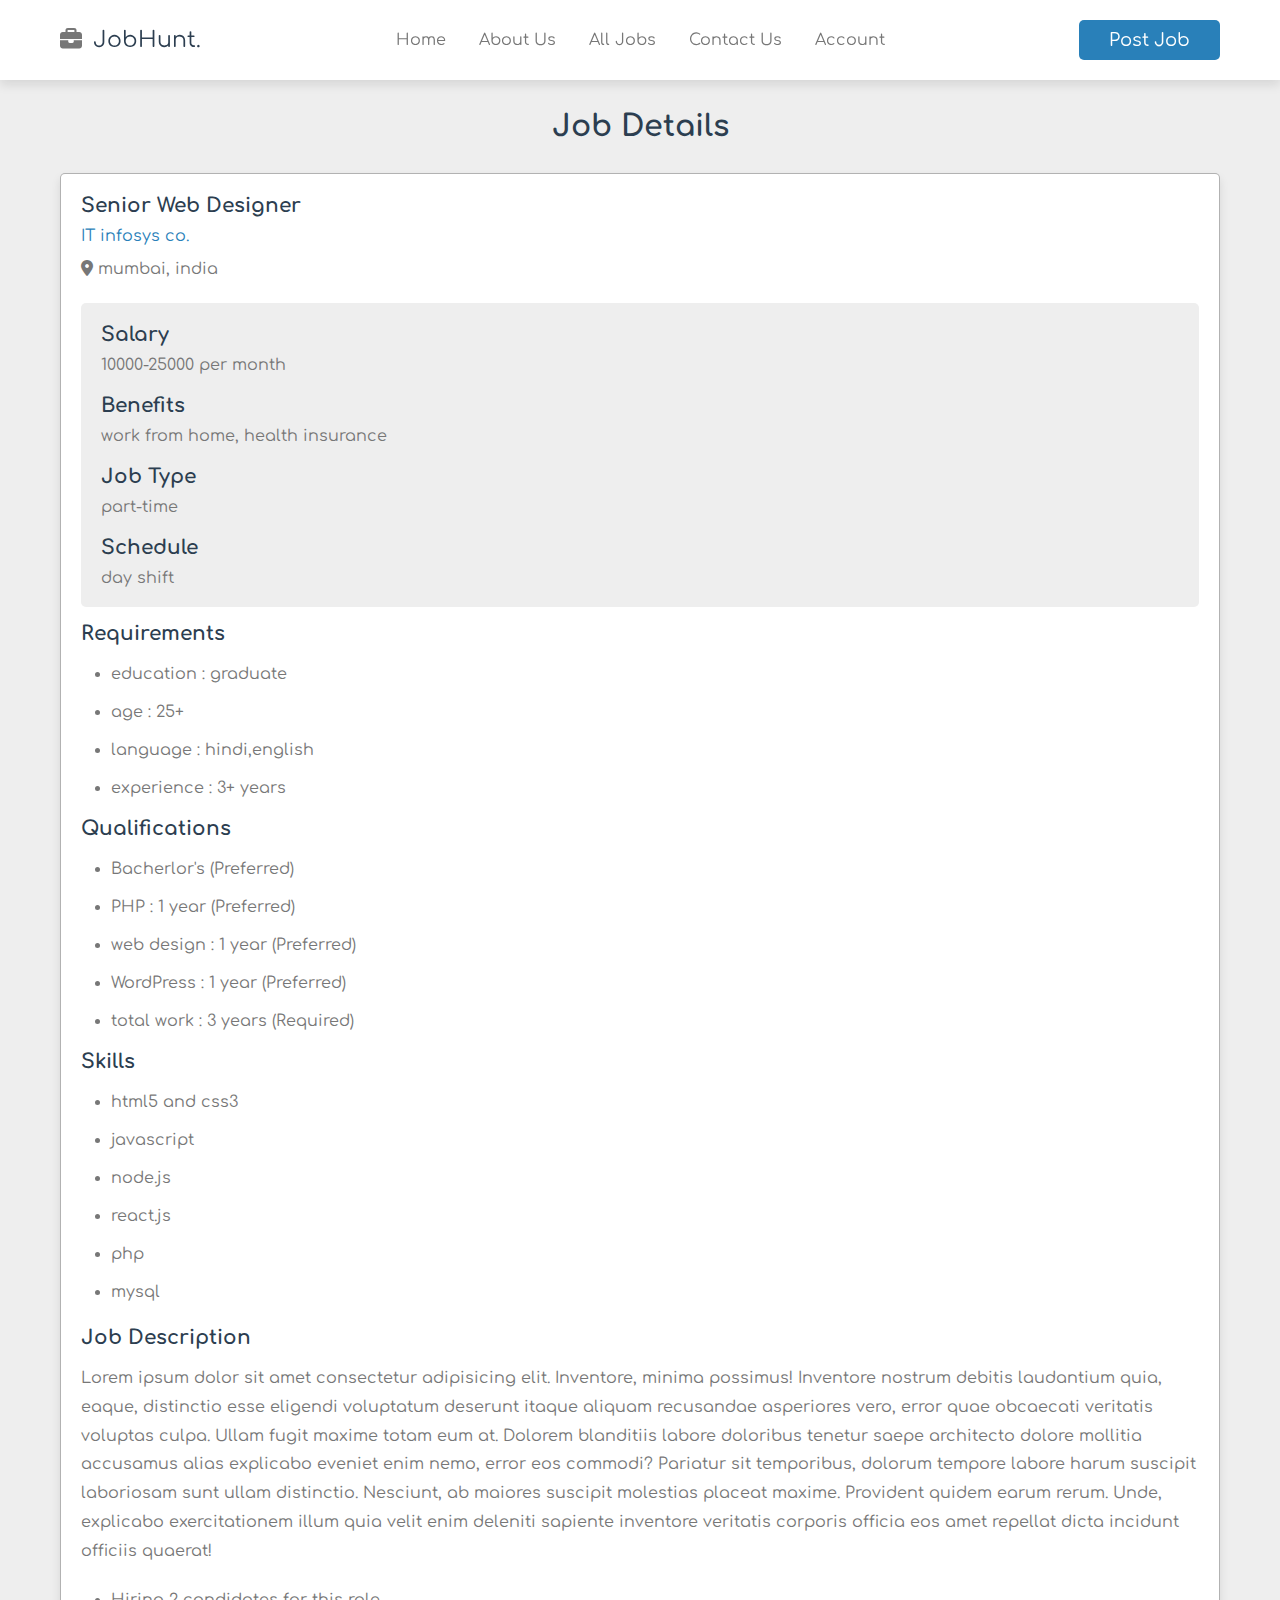
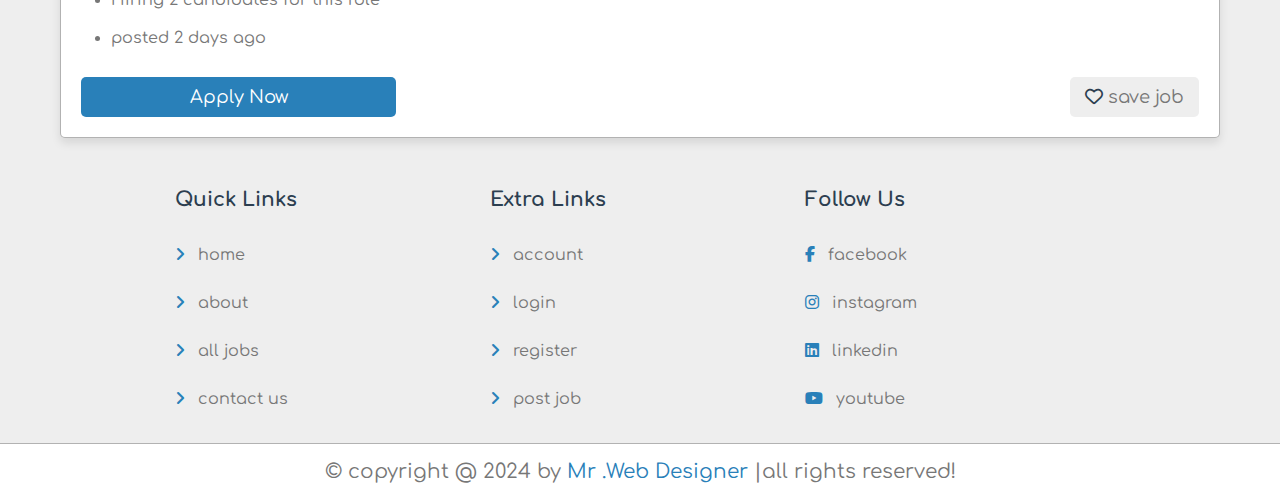
<file: view_job.html>
<!DOCTYPE html>
<html lang="en">
  <head>
    <meta charset="UTF-8" />
    <meta http-equiv="X-UA-Compatible" content="IE=edge" />
    <meta name="viewport" content="width=device-width, initial-scale=1.0" />
    <title>View Jobs</title>

    <!--custom css file link-->
    <link rel="stylesheet" href="css/styles.css" />
  </head>
  <body>
    <!--header section starts-->

    <header class="header">
      <section class="flex">
        <div id="menu-btn" class="fas fa-bars-staggered"></div>

        <a href="index.html" class="logo"
          ><i class="fas fa-briefcase"></i> JobHunt.</a
        >

        <nav class="navbar">
          <a href="index.html">home</a>
          <a href="about.html">about us</a>
          <a href="jobs.html">all jobs</a>
          <a href="contact.html">contact us</a>
          <a href="login.html">account</a>
        </nav>

        <a href="index.html" class="btn" style="margin-top: 0">post job</a>
      </section>
    </header>

    <!--view job section starts-->

    <section class="job-details">
      <h1 class="heading">job details</h1>
      <div class="details">
        <div class="job-info">
          <h3>senior web designer</h3>
          <a href="view_company.html">IT infosys co.</a>
          <p><i class="fas fa-map-marker-alt"></i> mumbai, india</p>
        </div>
        <div class="basic-details">
          <h3>salary</h3>
          <p>10000-25000 per month</p>
          <h3>benefits</h3>
          <p>work from home, health insurance</p>
          <h3>job type</h3>
          <p>part-time</p>
          <h3>schedule</h3>
          <p>day shift</p>
        </div>
        <ul>
          <h3>requirements</h3>
          <li>education : <span>graduate</span></li>
          <li>age : <span>25+</span></li>
          <li>language : <span>hindi,english</span></li>
          <li>experience : <span>3+ years</span></li>
        </ul>
        <ul>
          <h3>qualifications</h3>
          <li>Bacherlor's (Preferred)</li>
          <li>PHP : 1 year (Preferred)</li>
          <li>web design : 1 year (Preferred)</li>
          <li>WordPress : 1 year (Preferred)</li>
          <li>total work : 3 years (Required)</li>
        </ul>
        <ul>
          <h3>skills</h3>
          <li>html5 and css3</li>
          <li>javascript</li>
          <li>node.js</li>
          <li>react.js</li>
          <li>php</li>
          <li>mysql</li>
        </ul>
        <div class="description">
          <h3>job description</h3>
          <p>
            Lorem ipsum dolor sit amet consectetur adipisicing elit. Inventore,
            minima possimus! Inventore nostrum debitis laudantium quia, eaque,
            distinctio esse eligendi voluptatum deserunt itaque aliquam
            recusandae asperiores vero, error quae obcaecati veritatis voluptas
            culpa. Ullam fugit maxime totam eum at. Dolorem blanditiis labore
            doloribus tenetur saepe architecto dolore mollitia accusamus alias
            explicabo eveniet enim nemo, error eos commodi? Pariatur sit
            temporibus, dolorum tempore labore harum suscipit laboriosam sunt
            ullam distinctio. Nesciunt, ab maiores suscipit molestias placeat
            maxime. Provident quidem earum rerum. Unde, explicabo exercitationem
            illum quia velit enim deleniti sapiente inventore veritatis corporis
            officia eos amet repellat dicta incidunt officiis quaerat!
          </p>
          <ul>
            <li>Hiring 2 candidates for this role</li>
            <li>posted 2 days ago</li>
          </ul>
        </div>
        <form action="" method="post" class="flex-btn">
            <input type="sbmit" value="apply now" name="apply" class="btn">
            <button type="submit" class="save"><i class="far fa-heart"></i><span>save job</span></button>
        </form>
      </div>
    </section>

    <!--view job section ends-->

    <!--footer section starts-->

<footer class="footer">

    <section class="grid">

        <div class="box">
            <h3>quick links</h3>
            <a href="index.html"><i class="fas fa-angle-right"></i> home</a>
            <a href="about.html"><i class="fas fa-angle-right"></i> about</a>
            <a href="jobs.html"><i class="fas fa-angle-right"></i> all jobs</a>
            <a href="contact.html"><i class="fas fa-angle-right"></i> contact us</a>
            
        </div>

        <div class="box">
            <h3>extra links</h3>
            <a href="#"><i class="fas fa-angle-right"></i> account</a>
            <a href="login.html"><i class="fas fa-angle-right"></i> login</a>
            <a href="register.html"><i class="fas fa-angle-right"></i> register</a>
            <a href="#"><i class="fas fa-angle-right"></i> post job</a>
            
        </div>

        <div class="box">
            <h3>follow us</h3>
            <a href="https://www.facebook.com/akhilnath.chowdary"><i class="fab fa-facebook-f"></i> facebook</a>
            <a href="https://www.instagram.com/akhil_smart_99/"><i class="fab fa-instagram"></i> instagram</a>
            <a href="https://www.linkedin.com/in/akhilnath-kakarla-469ba6205/"><i class="fab fa-linkedin"></i> linkedin</a>
            <a href="https://www.youtube.com/channel/UCNEYbAg_tfLi2p9gNGkaNdw"><i class="fab fa-youtube"></i> youtube</a>
        </div>

    </section>

    <div class="credit">&copy; copyright @ 2024 by <span> mr .web designer</span> |all rights reserved!</div>

</footer>

<!--footer section ends-->

    <!--custom js file link-->
    <script src="js/script.js"></script>
  </body>
</html>
</file>
<file: css/styles.css>
/* font awesome cdn link */
@import url("https://cdnjs.cloudflare.com/ajax/libs/font-awesome/6.3.0/css/all.min.css");

/* google font cdn link */
@import url("https://fonts.googleapis.com/css2?family=Comfortaa:wght@300;400;500;600;700&display=swap");

:root {
  --main-color: #2980b9;
  --red: red;
  --light-color: #777;
  --light-bg: #eee;
  --black: #2c3e50;
  --white: #fff;
  --box-shadow: 0 0.5rem 1rem rgba(0, 0, 0, 0.1);
  --border: 0.1rem solid rgba(0, 0, 0, 0.3);
}

* {
  font-family: "Comfortaa", cursive;
  margin: 0;
  padding: 0;
  box-sizing: border-box;
  text-decoration: none;
  outline: none;
  border: none;
}

*::selection {
  background-color: var(--main-color);
  color: var(--white);
}

::-webkit-scrollbar {
  width: 1rem;
  height: 0.5rem;
}

::-webkit-scrollbar-track {
  background-color: transparent;
}

::-webkit-scrollbar-thumb {
  background-color: var(--main-color);
}

html {
  font-size: 62.5%;
  overflow-x: hidden;
  scroll-padding-top: 7rem;
  scroll-behavior: smooth;
}

body {
  background-color: var(--light-bg);
}

section {
  padding: 2rem;
  margin: 0 auto;
  max-width: 1200px;
}

.heading{
  text-align: center;
  margin-bottom: 2rem;
  font-size: 3rem;
  color: var(--black);
  text-transform: capitalize;
  padding: 1rem 0;
}

.section-title{
  
  border-top: 1rem solid var(--main-color);
  border-bottom: 1rem solid var(--main-color);
  background-color: var(--black);
   color: var(--white);
   text-align: center;
   padding: 6rem 2rem;
   font-size: 6rem;
   text-transform: capitalize;
}

.btn{
    display: inline-block;
    margin-top: 1rem;
    padding: 1rem 3rem;
    cursor: pointer;
    font-size: 1.8rem;
    color: var(--white);
    background-color: var(--main-color);
    border-radius: .5rem;
    text-transform: capitalize;
    text-align: center;
}

.btn:hover{
    background-color: var(--black);
}

.flex-btn{
  display: flex;
  align-items: center;
  justify-content: space-between;
  column-gap: 1rem;
  flex-wrap: wrap;
}

.header {
  position: sticky;
  top: 0;
  left: 0;
  right: 0;
  background-color: var(--white);
  box-shadow: var(--box-shadow);
  z-index: 1000;
}

.header .flex {
  position: relative;
  display: flex;
  align-items: center;
  justify-content: space-between;
}

#menu-btn{
    font-size: 2.7rem;
    color: var(--black);
    cursor: pointer;
    display: none;
}

.header .flex .logo{
    font-size: 2.2rem;
    color: var(--black);
}

.header .flex .logo i{
    margin-right: .5rem;
    color: var(--light-color);
}

.header .flex .navbar a{
    display: inline-block;
    padding: 1rem 1.5rem;
    font-size: 1.6rem;
    color: var(--light-color);
    border-radius: .5rem;
    text-transform: capitalize;
}

.header .flex .navbar a:hover{
    background-color: var(--main-color);
    color: var(--white);
}

.home-container{
  background-image: url('https://img.freepik.com/premium-photo/job-search-icons-blue-background_218381-8576.jpg');
  background-size: cover ;
  background-position: center;
  background-attachment: fixed;
  background-blend-mode: color;

  }

.home-container .home{
  min-height: 80vh;
  display: flex;
  align-items: center;
  justify-content: center;
}

.home-container .home form{
  background-color: var(--white);
  width: 50rem;
  border-radius: .5rem;
  padding: 2rem;
  text-align: center;

}

.home-container .home form h3{
  font-size: 2.5rem;
  color: var(--black);
  margin-bottom: 1rem;
  text-transform: capitalize;
}

.home-container .home form p{
  text-align: left;
  font-size: 1.6rem;
  color: var(--light-color);
  padding-top: 1rem;

}

.home-container .home form p span{
  color: var(--red);
}
.home-container .home form .input{
  width: 100%;
  border-radius: .5rem;
  margin: 1rem 0;
  background-color: var(--light-bg);
  padding: 1.4rem;
  font-size: 1.8rem;
  color: var(--black);
}

.category .box-container{
  display: grid;
  grid-template-columns: repeat(auto-fit,25rem);
  justify-content: center;
  align-items: flex-start;
  gap: 1.5rem;
}

.category .box-container .box{
  border-radius: .5rem;
  box-shadow: var(--box-shadow);
  border: var(--border);
  padding: 2rem;
  background: var(--white);
  display: flex;
  align-items: center;
  gap: 2rem;
}

.category .box-container .box i{
  height: 4.5rem;
  width: 5rem;
  line-height: 4.5rem;
  font-size: 1.8rem;
  color: var(--black);
  border-radius: .5rem;
  background-color: var(--light-bg);
  text-align: center;

}

.category .box-container .box h3{
  font-size: 1.8rem;
  text-transform: capitalize;
  color: var(--black);
  padding-bottom: .5rem;
}

.category .box-container .box span{
  color: var(--light-color);
  font-size: 1.6rem;
}

.category .box-container .box:hover{
  background-color: var(--black);
}

.category .box-container .box:hover h3{
  color: var(--white);
}

.category .box-container .box:hover span{
  color: var(--white);
}
.category .box-container .box:hover i{
  color: var(--black);
  background-color: var(--white);
}

.jobs-container .box-container{
  display: grid;
  grid-template-columns: repeat(auto-fit, 35rem);
  gap: 1.5rem;
  align-items: flex-start;
  justify-content: center;
}

.jobs-container .box-container .box{
  background-color: var(--white);
  border-radius: .5rem;
  border: var(--border);
  padding: 2rem;
  box-shadow: var(--box-shadow);
  overflow-x: hidden;
}

.jobs-container .box-container .box .company{
  display: flex;
  align-items: center;
  gap: 1.5rem;
  margin-bottom: 1.5rem;
}

.jobs-container .box-container .box .company img{
  height: 6rem;
  width: 6rem;
  object-fit: contain;
}

.jobs-container .box-container .box .company h3{
  font-size: 1.8rem;
  color: var(--black);
  text-overflow: ellipsis;
  overflow-x: hidden;
  text-transform: capitalize;
  padding-bottom: .5rem;
}

.jobs-container .box-container .box .company p{
  color: var(--light-color);
  font-size: 1.6rem;
}

.jobs-container .box-container .box .job-title{
  font-size: 2rem;
  color: var(--black);
  text-transform: capitalize;
  overflow-x: hidden;
  text-overflow: ellipsis;
}

.jobs-container .box-container .box .location{
  padding: .7rem 0;
  font-size: 1.6rem;
  color: var(--light-color);
}
.jobs-container .box-container .box .location i{
  margin-right: .3rem;
  color: var(--main-color);
}

.jobs-container .box-container .box .tags{
  display: flex;
  flex-wrap: wrap;
  gap: 1rem;
  margin: 1.2rem 0;
}

.jobs-container .box-container .box .tags p{
  padding: 1.2rem;
  border-radius: .5rem;
  background-color: var(--light-bg);
  font-size: 1.6rem;
  color: var(--light-color);
}

.jobs-container .box-container .box .tags p i{
  margin-right: .5rem;
  color: var(--black);
}

.jobs-container .box-container .box .fa-heart{
  background-color: var(--light-bg);
  border-radius: .5rem;
  color: var(--light-color);
  font-size: 1.8rem;
  cursor: pointer;
  height: 4rem;
  width: 4.5rem;
  line-height: 4rem;
}

.jobs-container .box-container .box .fa-heart:hover{
  background-color: var(--black);
  color: var(--white);
}

.about img{
  width: 100%;
  margin-bottom: 1.5rem;

}
.about .box{
  background-color: var(--white);
  border-radius: .5rem;
  border: var(--border);
  padding: 2rem;
  box-shadow: var(--box-shadow);
}

.about .box h3{
  font-size: 2.5rem;
  color: var(--black);
  margin-bottom: 1rem;
  text-transform: capitalize;
}

.about .box p{
  padding: 1rem 0;
  line-height: 1.8;
  color: var(--light-color);
  font-size: 1.6rem;
}

.reviews .box-container{
  display: grid;
  grid-template-columns: repeat(auto-fit, 35rem);
  gap: 1.5rem;
  align-items: flex-start;
  justify-content: center;
}

.reviews .box-container .box{
  background-color: var(--white);
  box-shadow: var(--box-shadow);
  border: var(--border);
  border-radius: .5rem;
  padding: 2rem;
}
.reviews .box-container .box .stars{
  margin-bottom: 1.5rem;

}
.reviews .box-container .box .stars i{
  color: var(--main-color);
  font-size: 1.8rem;
}
.reviews .box-container .box .title{
  text-transform: capitalize;
  font-size: 2rem;
  color: var(--black);
  text-align: right;
}
.reviews .box-container .box p{
  text-align: right;
  font-size: 1.6rem;
  color: var(--light-color);
  padding: 1rem 0;
  line-height: 1.8;
}
.reviews .box-container .box .user{
  display: flex;
  gap: 1.5rem;
  margin-top: 1rem;
  text-align: center;

}
.reviews .box-container .box .user img{
  height: 6rem;
  width: 6rem;
  border-radius: 50%;
  object-fit: cover;
}
.reviews .box-container .box .user h3{
  font-size: 2rem;
  color: var(--black);
  margin-bottom: .5rem;
  text-transform: capitalize;
}
.reviews .box-container .box .user span{
  color: var(--light-color);
  font-size: 1.6rem;
}

.job-filter form{
  background-color: var(--white);
  box-shadow: var(--box-shadow);
  border: var(--border);
  border-radius: .5rem;
  padding: 2rem;
}

.job-filter form .flex{
  display: flex;
  flex-wrap: wrap;
  column-gap: 1rem;
}

.job-filter form .flex .box{
  flex: 1 1 40rem;
}
.job-filter form .flex .box p{
  font-size: 1.6rem;
  color: var(--light-color);
}

.job-filter form .flex .box p span{
  color: var(--red);
}
.job-filter form .flex .box .input{
  width: 100%;
  border-radius: .5rem;
  padding: 1.4rem;
  color: var(--black);
  margin: 1rem 0;
  background-color: var(--light-bg);
  font-size: 1.8rem;
}
.job-filter form .dropdown-container{
  margin-top: 1rem;
  display: flex;
  flex-wrap: wrap;
  gap: 1rem;
}
.job-filter form .dropdown-container .dropdown{
  flex: 1 1 20rem;
  position: relative;
}
.job-filter form .dropdown-container .dropdown .output{
  width: 100%;
  background-color: var(--light-bg);
  border-radius: .5rem;
  padding: 1.4rem;
  font-size: 1.8rem;
  color: var(--black);
  text-align: center;
  user-select: none;
  cursor: pointer;
}
.job-filter form .dropdown-container .dropdown .output:placeholder-shown{
  text-transform: capitalize;
}
.job-filter form .dropdown-container .dropdown .lists{
  position: absolute;
  top: 100%; left: 0; right: 0;
  background-color: var(--white);
  padding: 1rem;
  border-radius: .5rem;
  background-color: var(--white);
  border: var(--border);
  box-shadow: var(--box-shadow);
  z-index: 10;
  transform: scaleY(0);
  transform-origin: top;
}
.job-filter form .dropdown-container .dropdown .lists .items{
  padding: 1.2rem 1.4rem;
  border-radius: .5rem;
  font-size: 1.8rem;
  color: var(--black);
  cursor: pointer;
}
.job-filter form .dropdown-container .dropdown .lists .items:hover{
  background-color: var(--light-bg);
}
.job-filter form .dropdown-container .dropdown .lists:hover,
.job-filter form .dropdown-container .dropdown:hover .lists,
.job-filter form .dropdown-container .dropdown .output:focus + .lists,
.job-filter form .dropdown-container .dropdown .ouput:focus-within + .lists{
  transform: scaleY(1);
  transition: .2s linear;
}

.job-details .details{
  background-color: var(--white);
  border-radius: .5rem;
  border: var(--border);
  padding: 2rem;
  box-shadow: var(--box-shadow);
  overflow-x: hidden;
}
.job-details .details h3{
  margin-bottom: 1rem;
  font-size: 2rem;
  color: var(--black);
  text-transform: capitalize;
  overflow-x: hidden;
  text-overflow: ellipsis;
}
.job-details .details .job-info a{
  display: block;
  font-size: 1.6rem;
  color: var(--main-color);
  margin: .5rem 0;
}

.job-details .details .job-info a:hover{
  text-decoration: underline;
}
.job-details .details .job-info p{
  padding: 1rem 0;
  font-size: 1.6rem;
  color: var(--light-color);
}

.job-details .details .basic-details{
  background-color: var(--light-bg);
  margin: 1.5rem 0;
  border-radius: .5rem;
  padding: 2rem;
  padding-bottom: 0;
}
.job-details .details .basic-details p{
  color: var(--light-color);
  padding-bottom: 2rem;
  font-size: 1.6rem;
}

.job-details .details ul{
  margin: 1rem 0;
}
.job-details .details ul li{
  padding: 1rem 0;
  font-size: 1.6rem;
  color: var(--light-color);
  margin-left: 3rem;
}
.job-details .details .description{
  margin-top: 1.5rem;
}
.job-details .details .description p{
  font-size: 1.6rem;
  color: var(--light-color);
  line-height: 1.8;
  padding: .5rem 0;
}

.job-details .details .save{
  background-color: var(--light-bg);
  border-radius: .5rem;
  padding: 1rem 1.5rem;
  cursor: pointer;
  font-size: 1.8rem;
  margin-top: 1rem;
}
.job-details .details .save:hover{
  background-color: var(--black);
}

.job-details .details .save i{
  margin-right: .5rem;
  color: var(--black);
}
.job-details .details .save span{
  color: var(--light-color);
}
.job-details .details .save:hover i{
  color: var(--white);
}
.job-details .details .save:hover span{
  color: var(--white);
}
.view-company .details{
  background-color: var(--white);
  box-shadow: var(--box-shadow);
  border: var(--border);
  border-radius: .5rem;
  padding: 2rem;


}
.view-company .details .info{
  max-width: 30rem;
  margin: 0 auto;
  border-radius: .5rem;
  background-color: var(--light-bg);
  padding: 3rem 2rem;
  text-align: center;
}
.view-company .details .info img{
  height: 10rem;
  width: 10rem;
  object-fit: contain;
  margin-bottom: 1rem;
}
.view-company .details .info h3{
  padding: 1.5rem 0;
  font-size: 2rem;
  color: var(--black);
}
.view-company .details .info p{
  font-size: 1.6rem;
  color: var(--light-color);
}
.view-company .details .description{
  margin-top: 2rem;
}
.view-company .details .description h3{
  font-size: 2.5rem;
  color: var(--black);
  padding: 1rem 0;
  text-transform: capitalize;
}
.view-company .details .description p{
  padding: .5rem 0;
  font-size: 1.6rem;
  color: var(--light-color);
  line-height: 1.8;
}
.view-company .details ul li{
  margin-left: 3rem;
  font-size: 1.6rem;
  color: var(--light-color);
  padding-top: 1.5rem;
}

.contact .box-container{
  display: grid;
  grid-template-columns: repeat(auto-fit,35rem);
  gap: 1.5rem;
  align-items: flex-start;
  justify-content: center;

}
.contact .box-container .box{
  background-color: var(--white);
  border: var(--border);
  border-radius: .5rem;
  box-shadow: var(--box-shadow);
  padding: 3rem 2rem;
  text-align: center;
}
.contact .box-container .box i{
  height: 4.5rem;
  width: 5rem;
  line-height: 4.5rem;
  font-size: 2rem;
  color: var(--white);
  background-color: var(--black);
  border-radius: .5rem;
  margin-bottom: 2rem;
}
.contact .box-container .box a{
  display: block;
  padding-top: .5rem;
  font-size: 1.6rem;
  color: var(--light-color);
  line-height: 1.5;

}
.contact form{
  margin-top: 2rem;
  background-color: var(--white);
  border: var(--border);
  border-radius: .5rem;
  box-shadow: var(--box-shadow);
  padding: 2rem;
  text-align: center;
}
.contact form h3{
  font-size: 2.5rem;
  color: var(--black);
  text-transform: capitalize;
  margin-bottom: 1rem;
}
.contact form .flex{
  display: flex;
  flex-wrap: wrap;
  column-gap: 1rem;
}
.contact form .flex .box{
  flex: 1 1 40rem;
}
.contact form .input{
  width: 100%;
  border-radius: .5rem;
  padding: 1.4rem;
  color: var(--black);
  font-size: 1.8rem;
  background-color: var(--light-bg);
  margin: 1rem 0;
}
.contact form p{
  text-align: left;
  font-size: 1.6rem;
  padding-top: 1rem;
  color: var(--light-color);
}
.contact form p span{
  color: var(--red);
}
.contact form textarea{
  height: 15rem;
  resize: none;
}
.account-form-container{
  background-image: url('../images/accont-bg.jpg'), rgba(117, 19, 19, 0.7) no-repeat;
  background-size: cover ;
  background-position: center;
  background-attachment: fixed;
  background-blend-mode: color;

}
.account-form-container .account-form{
  min-height: 80vh;
  display: flex;
  align-items: center;
  justify-content: center;
}
.account-form-container .account-form form{
  background-color: var(--white);
  border-radius: .5rem;
  padding: 3rem 2rem;
  width: 50rem;
  text-align: center;
}
.account-form-container .account-form form h3{
  font-size: 2.5rem;
  color: var(--black);
  text-transform: capitalize;
  margin-bottom: 1rem;
}
.account-form-container .account-form form .input{
  width: 100%;
  margin: 1rem 0;
  font-size: 1.8rem;
  padding: 1.4rem;
  background-color: var(--light-bg);
  border-radius: .5rem;
}
.account-form-container .account-form form p{
  padding: 1rem 0;
  font-size: 1.6rem;
  color: var(--light-color);

}
.account-form-container .account-form form p a{
  color: var(--main-color);

}
.account-form-container .account-form form p a:hover{
  color: var(--black);
  text-decoration: underline;
}





















.footer .grid{
  display: grid;
  grid-template-columns: repeat(auto-fit, 30rem);
  gap: 1.5rem;
  justify-content: center;
  align-items: flex-start;
}

.footer .grid .box h3{
  font-size: 2rem;
  color: var(--black);
  margin: 1rem 0;
  padding-bottom: 1rem;
  text-transform: capitalize;
}

.footer .grid .box a{
  display: block;
  padding: 1.5rem 0;
  font-size: 1.6rem;
  color: var(--light-color);
}

.footer .grid .box a i{
  color: var(--main-color);
  margin-right: .8rem;
  transition: .2s linear;
}

.footer .grid .box a:hover i{
  margin-right: 2rem;
}

.footer .credit{
  text-align: center;
  padding: 2rem;
  border-top: var(--border);
  background-color: var(--white);
  font-size: 2rem;
  color: var(--light-color);
  line-height: 1.5rem;
}

.footer .credit span{
  color: var(--main-color);
  text-transform: capitalize;
}






/*media queries */
@media (max-width:991px){

   html{
    font-size: 55%;
   }
   .section-title{
    font-size: 5rem;
   }
}

@media (max-width:768px){
    #menu-btn{
        display: inline-block;
    }
    .header .flex .navbar{
        position: absolute;
        top: 99%; left: 0; right: 0; 
        border-top: var(--border);
        background-color: var(--white);
        padding: 1rem .5rem;
        clip-path: polygon(0 0, 100% 0, 100% 0, 0 0);
        transition: .2s linear;
    }

    .header .flex .navbar.active{
      clip-path: polygon(0 0, 100% 0, 100% 100%, 0 100%);
    }

    .header .flex .navbar a{
      display: block;
      padding: 1.5rem 2rem;

    }
    .category .box-container{
      grid-template-columns: repeat(auto-fit, 16.5rem);
    }
    .category .box-container .box{
      flex-flow: column;
      text-align: center;
    }
    .section-title{
    font-size: 4rem;
    padding: 4rem 2rem;
   }
}

@media (max-width:450px){

   html{
    font-size: 50%;
   }
   .section-title{
    font-size: 3.5rem;
   }
}
</file>
